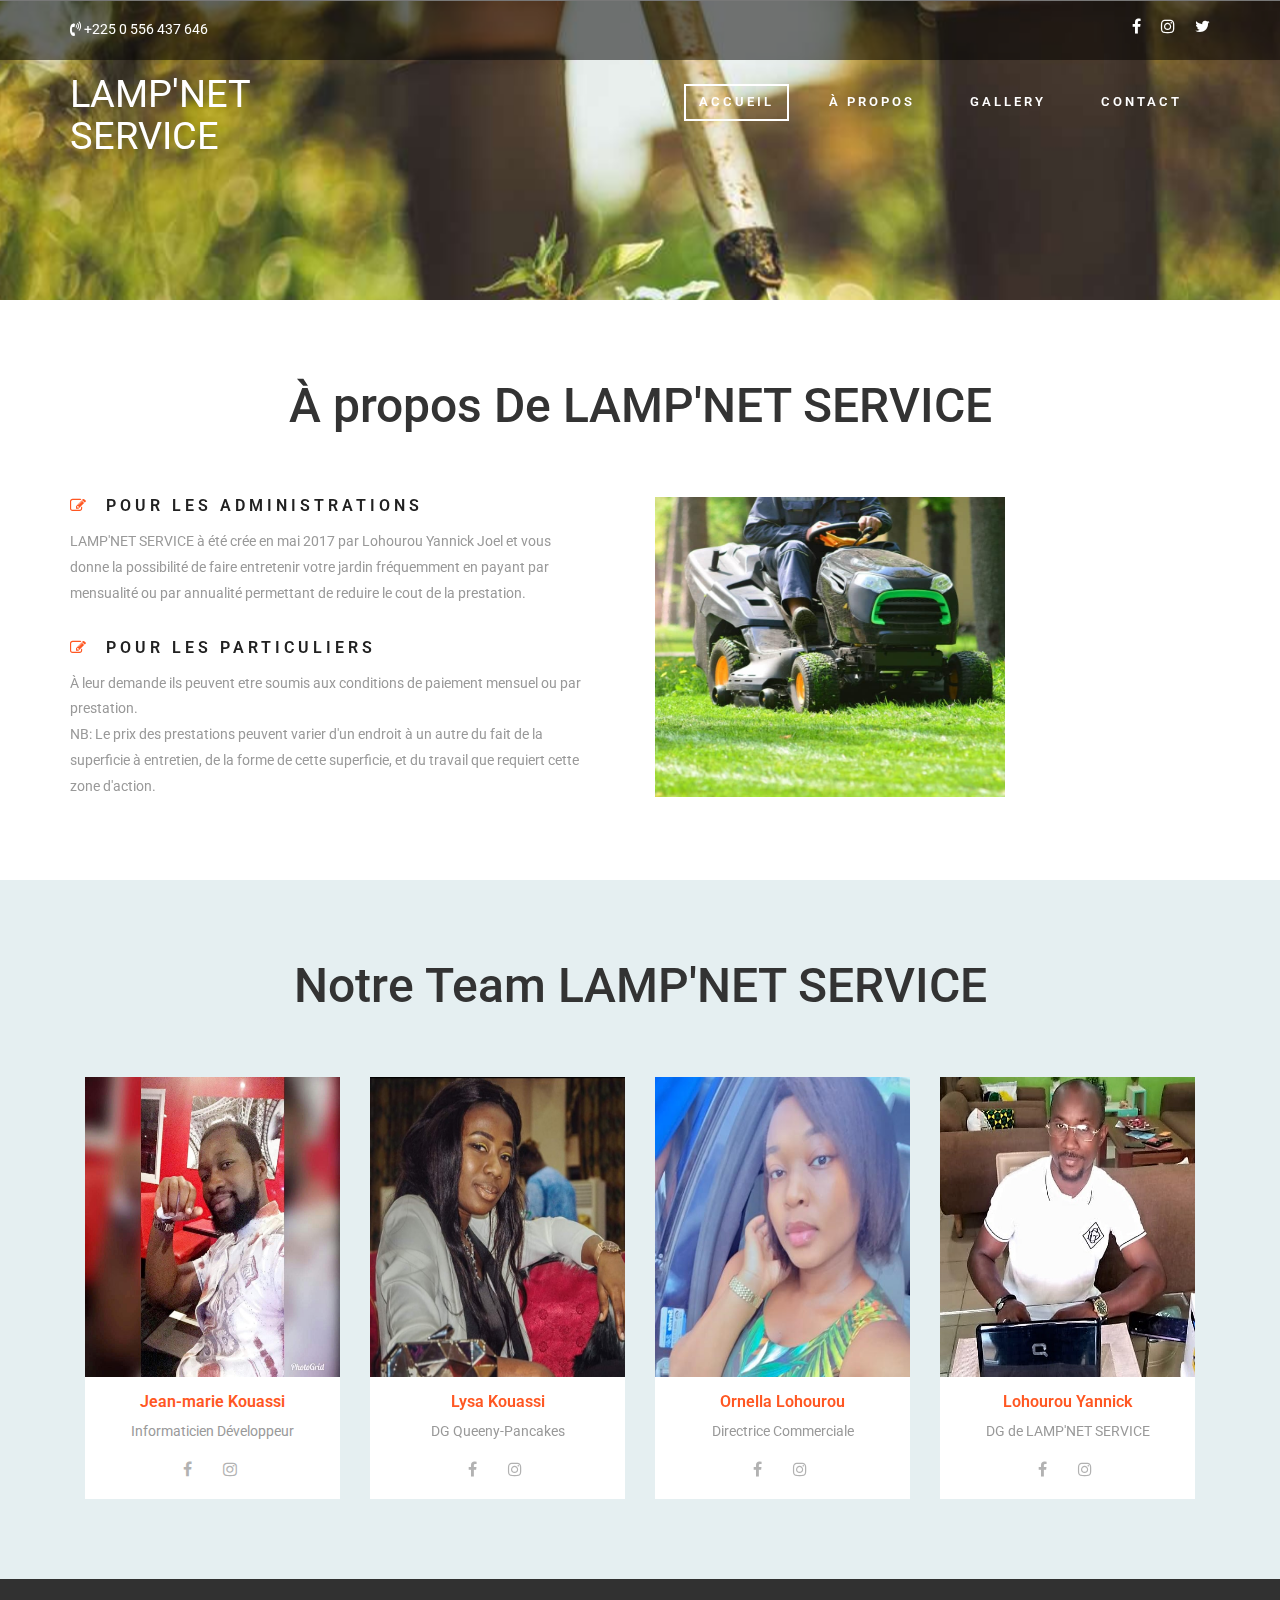
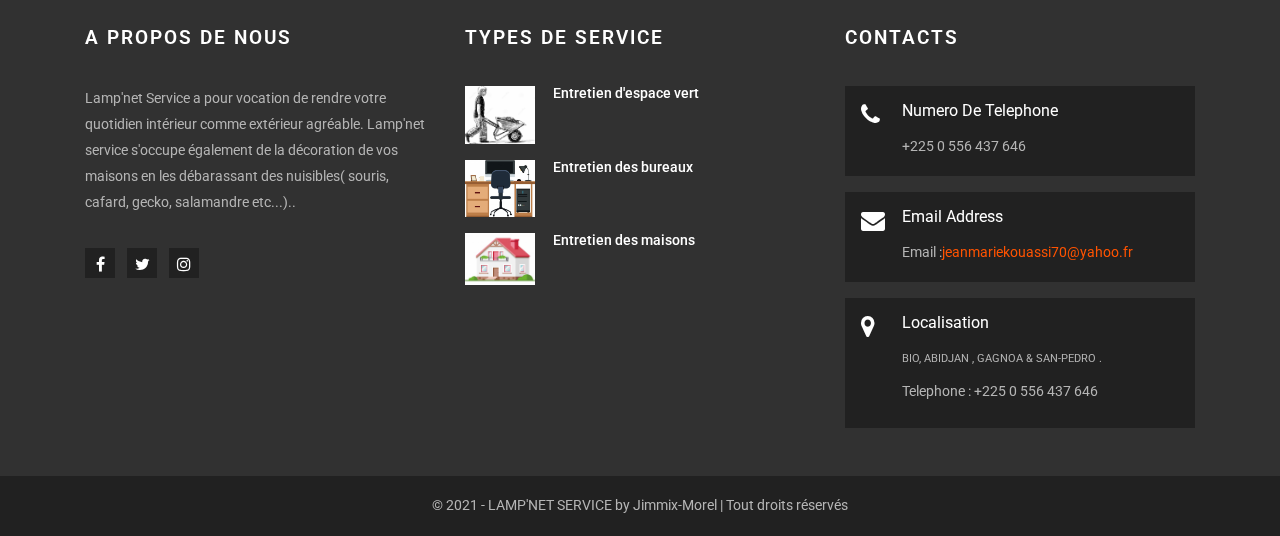
<file: about.html>
<!--A Design by W3layouts
Author: W3layout
Author URL: http://w3layouts.com
License: Creative Commons Attribution 3.0 Unported
License URL: http://creativecommons.org/licenses/by/3.0/
-->
<!DOCTYPE html>
<html lang="fr">
<head>
<title>À propos De Lamp'net Service</title>
<meta name="viewport" content="width=device-width, initial-scale=1">
<meta charset="utf-8">
<meta name="keywords" content="Stock Industry Responsive web template, Bootstrap Web Templates, Flat Web Templates, Android Compatible web template, 
Smartphone Compatible web template, free webdesigns for Nokia, Samsung, LG, SonyEricsson, Motorola web design" />
<script type="application/x-javascript"> addEventListener("load", function() { setTimeout(hideURLbar, 0); }, false); function hideURLbar(){ window.scrollTo(0,1); } </script>
<!-- bootstrap-css -->
<link href="css/bootstrap.css" rel="stylesheet" type="text/css" media="all" />
<!--// bootstrap-css -->
<!-- css -->
<link rel="stylesheet" href="css/style.css" type="text/css" media="all" />
<!--// css -->
<!-- font-awesome icons -->
<link href="css/font-awesome.css" rel="stylesheet"> 
<!-- //font-awesome icons -->
<!-- font -->
<link href="//fonts.googleapis.com/css?family=Roboto:100,100i,300,300i,400,400i,500,500i,700,700i,900,900i" rel="stylesheet">
<!-- //font -->
<script src="js/jquery-2.2.3.min.js"></script>
<script src="js/bootstrap.js"></script>
</head>
<body>
	<!-- w3-banner -->
	<div class="w3-banner-1 jarallax">
		
			<div class="w3layouts-header-top">
				<div class="container">
					<div class="w3-header-top-grids">
						<div class="w3-header-top-left">
							<p><i class="fa fa-volume-control-phone" aria-hidden="true"></i> +225 0 556 437 646</p>
						</div>
						<div class="w3-header-top-right">
							<div class="agileinfo-social-grids">
								<ul>
									<li><a href="#"><i class="fa fa-facebook"></i></a></li>
									<li><a href="#"><i class="fa fa-instagram"></i></a></li>
									<li><a href="#"><i class="fa fa-twitter"></i></a></li>
								</ul>
							</div>
							<div class="clearfix"> </div>
						</div>
						<div class="clearfix"> </div>
					</div>
				</div>
			</div>
			<div class="head">
				<div class="container">
					<div class="navbar-top">
							<!-- Brand and toggle get grouped for better mobile display -->
							<div class="navbar-header">
							  <button type="button" class="navbar-toggle collapsed" data-toggle="collapse" data-target="#bs-example-navbar-collapse-1">
								<span class="sr-only">Toggle navigation</span>
								<span class="icon-bar"></span>
								<span class="icon-bar"></span>
								<span class="icon-bar"></span>
							  </button>
								 <div class="navbar-brand logo ">
									<h1><a href="index.html">LAMP'NET<br>SERVICE</a></h1>
								</div>

							</div>

							<!-- Collect the nav links, forms, and other content for toggling -->
							<div class="collapse navbar-collapse" id="bs-example-navbar-collapse-1">
							 <ul class="nav navbar-nav link-effect-4">
								<li class="active first-list"><a href="index.html">Accueil</a></li>
								<li><a href="about.html">À propos</a></li>
								<li><a href="gallery.html">Gallery</a></li>
								<!--<li><a href="#" class="dropdown-toggle" data-toggle="dropdown" role="button" aria-haspopup="true" aria-expanded="false"><span data-letters="Pages">Pages</span><span class="caret"></span></a>
									<ul class="dropdown-menu"> 
										<li><a href="icons.html">Web Icons</a></li>
										<li><a href="codes.html">Short Codes</a></li>
									</ul>
								</li> -->  
								<li><a href="contact.html">Contact</a></li>
							  </ul>
							</div><!-- /.navbar-collapse -->
						</div>
				</div>
			</div>
		
		
	</div>
	<!-- //w3-banner -->
		<!-- about -->
	<!-- courses -->
	<div class="courses">
		<div class="container"> 
		<h2 class="agileits-title">À propos De LAMP'NET SERVICE</h2>
			<div class="agileits_w3layouts_team_grids w3ls_courses_grids">
				<div class="col-md-6 w3ls_banner_bottom_left w3ls_courses_left">
					<div class="w3ls_courses_left_grids">
						<div class="w3ls_courses_left_grid">
							<h3><i class="fa fa-pencil-square-o" aria-hidden="true"></i>Pour les administrations</h3>
							<p>LAMP'NET SERVICE à été crée en mai 2017 par Lohourou Yannick Joel et vous donne la possibilité de faire entretenir votre jardin fréquemment en payant par mensualité ou par annualité permettant de reduire le cout de la prestation.</p>
						</div>
						<div class="w3ls_courses_left_grid">
							<h3><i class="fa fa-pencil-square-o" aria-hidden="true"></i>Pour les particuliers</h3>
							<p>À leur demande ils peuvent etre soumis aux conditions de paiement mensuel ou par prestation.<br>NB: Le prix des prestations peuvent varier d'un endroit à un autre du fait de la superficie à entretien, de la forme de cette superficie, et du travail que requiert cette zone d'action.</p>
						</div>
						
					</div>
				</div>
				<div class="col-md-6 agileits_courses_right">
					<img src="images/about1.jpg" alt=" " class="img-responsive">
				</div>
				<div class="clearfix"> </div>
			</div>
		</div>
	</div>
	<!-- //courses -->
	<!-- features -->
	<!--<div class="features jarallax">
		<div class="container">
			<div class="agileits-heading features-heading">
				<h3 class="agileits-title">Les meilleurs services</h3>
			</div>
			<div class="w3_agileits_features_grids">
				<div class="col-md-4 w3_agileits_features_grid">
					<div class="agileits_w3layouts_features_grid">
						<div class="col-xs-4 agileits_w3layouts_features_gridl">
							<div class="agile_feature_grid">
								<i class="fa fa-bullhorn" aria-hidden="true"></i>
							</div>
						</div>
						<div class="col-xs-8 agileits_w3layouts_features_gridr">
							<h4>bibendum ex Nam</h4>
							<p>Sit amet tellus finibus quis dolor sed dignissim.</p>
						</div>
						<div class="clearfix"> </div>
					</div>
				</div>
				<div class="col-md-4 w3_agileits_features_grid">
					<div class="agileits_w3layouts_features_grid">
						<div class="col-xs-4 agileits_w3layouts_features_gridl">
							<div class="agile_feature_grid">
								<i class="fa fa-cog" aria-hidden="true"></i>
							</div>
						</div>
						<div class="col-xs-8 agileits_w3layouts_features_gridr">
							<h4>ac hendrerit ante</h4>
							<p>Sit amet tellus finibus quis dolor sed dignissim.</p>
						</div>
						<div class="clearfix"> </div>
					</div>
				</div>
				<div class="col-md-4 w3_agileits_features_grid">
					<div class="agileits_w3layouts_features_grid">
						<div class="col-xs-4 agileits_w3layouts_features_gridl">
							<div class="agile_feature_grid">
								<i class="fa fa-globe" aria-hidden="true"></i>
							</div>
						</div>
						<div class="col-xs-8 agileits_w3layouts_features_gridr">
							<h4>congue est sapien</h4>
							<p>Sit amet tellus finibus quis dolor sed dignissim.</p>
						</div>
						<div class="clearfix"> </div>
					</div>
				</div>
				<div class="col-md-4 w3_agileits_features_grid">
					<div class="agileits_w3layouts_features_grid">
						<div class="col-xs-4 agileits_w3layouts_features_gridl">
							<div class="agile_feature_grid">
								<i class="fa fa-circle-o-notch" aria-hidden="true"></i>
							</div>
						</div>
						<div class="col-xs-8 agileits_w3layouts_features_gridr">
							<h4>quis auctor dolor</h4>
							<p>Sit amet tellus finibus quis dolor sed dignissim.</p>
						</div>
						<div class="clearfix"> </div>
					</div>
				</div>
				<div class="col-md-4 w3_agileits_features_grid">
					<div class="agileits_w3layouts_features_grid">
						<div class="col-xs-4 agileits_w3layouts_features_gridl">
							<div class="agile_feature_grid">
								<i class="fa fa-share-alt" aria-hidden="true"></i>
							</div>
						</div>
						<div class="col-xs-8 agileits_w3layouts_features_gridr">
							<h4>lacus eget ultri</h4>
							<p>Sit amet tellus finibus quis dolor sed dignissim.</p>
						</div>
						<div class="clearfix"> </div>
					</div>
				</div>
				<div class="col-md-4 w3_agileits_features_grid">
					<div class="agileits_w3layouts_features_grid">
						<div class="col-xs-4 agileits_w3layouts_features_gridl">
							<div class="agile_feature_grid">
								<i class="fa fa-laptop" aria-hidden="true"></i>
							</div>
						</div>
						<div class="col-xs-8 agileits_w3layouts_features_gridr">
							<h4>magna quis rhon</h4>
							<p>Sit amet tellus finibus quis dolor sed dignissim.</p>
						</div>
						<div class="clearfix"> </div>
					</div>
				</div>
				<div class="clearfix"> </div>
			</div>
		</div>
	</div>-->
	<!-- //features -->
	<!-- team -->
	<div class="team">
		<div class="container">
			<h3 class="agileits-title">Notre Team LAMP'NET SERVICE</h3>
			<div class="agileinfo-team-grids">
				<div class="col-md-3 wthree-team-grid">
					<img src="images/jm.jpg" alt="">
					<div class="wthree-team-grid-info">
						<h4>Jean-marie Kouassi</h4>
						<p>Informaticien Développeur</p>
						<div class="team-social-grids">
							<ul>
								<li><a href="#"><i class="fa fa-facebook"></i></a></li>
								<li><a href="#"><i class="fa fa-instagram"></i></a></li>
								<!--<li><a href="#"><i class="fa fa-rss"></i></a></li>-->
							</ul>
						</div>
					</div>
				</div>
				<div class="col-md-3 wthree-team-grid">
					<img src="images/lysa.jpg" alt="">
					<div class="wthree-team-grid-info">
						<h4>Lysa Kouassi</h4>
						<p>DG Queeny-Pancakes</p>
						<div class="team-social-grids">
							<ul>
								<li><a href="#"><i class="fa fa-facebook"></i></a></li>
								<li><a href="#"><i class="fa fa-instagram"></i></a></li>
								<!--<li><a href="#"><i class="fa fa-rss"></i></a></li>-->
							</ul>
						</div>
					</div>
				</div>
				<div class="col-md-3 wthree-team-grid">
					<img src="images/ornella.jpg" alt="">
					<div class="wthree-team-grid-info">
						<h4>Ornella Lohourou</h4>
						<p>Directrice Commerciale</p>
						<div class="team-social-grids">
							<ul>
								<li><a href="#"><i class="fa fa-facebook"></i></a></li>
								<li><a href="#"><i class="fa fa-instagram"></i></a></li>
								<!--<li><a href="#"><i class="fa fa-rss"></i></a></li>-->
							</ul>
						</div>
					</div>
				</div>
				<div class="col-md-3 wthree-team-grid">
					<img src="images/riphat.jpg" alt="">
					<div class="wthree-team-grid-info">
						<h4>Lohourou Yannick</h4>
						<p>DG de LAMP'NET SERVICE</p>
						<div class="team-social-grids">
							<ul>
								<li><a href="#"><i class="fa fa-facebook"></i></a></li>
								<li><a href="#"><i class="fa fa-instagram"></i></a></li>
								<!--<li><a href="#"><i class="fa fa-rss"></i></a></li>-->
							</ul>
						</div>
					</div>
				</div>
				<div class="clearfix"> </div>
			</div>
		</div>
	</div>
	<!-- //team -->
	<!-- //about -->

	<!-- footer -->
		<div class="agileits-w3layouts-footer">
			<div class="container">
				<div class="col-md-4 w3-agile-grid">
					<h5>A Propos De Nous</h5>
					<p>Lamp'net Service a pour vocation de rendre votre quotidien intérieur comme extérieur agréable. Lamp'net service s'occupe également de la décoration de vos maisons en les débarassant des nuisibles( souris, cafard, gecko, salamandre etc...)..</p>
					<div class="footer-agileinfo-social">
						<ul>
							<li><a href="#"><i class="fa fa-facebook"></i></a></li>
							<li><a href="#"><i class="fa fa-twitter"></i></a></li>
							<li><a href="#"><i class="fa fa-instagram"></i></a></li>
							<!--<li><a href="#"><i class="fa fa-vk"></i></a></li>-->
						</ul>
					</div>
				</div>
				<div class="col-md-4 w3-agile-grid">
					<h5>Types de service</h5>
					<div class="w3ls-post-grids">
						<div class="w3ls-post-grid">
							<div class="w3ls-post-img">
								<a href="#"><img src="images/g10.jpg" alt="" /></a>
							</div>
							<div class="w3ls-post-info">
								<h6><a href="#" data-toggle="modal" data-target="#myModal1">Entretien d'espace vert</a></h6>
								<!--<p>Sept 24,2017</p>-->
							</div>
							<div class="clearfix"> </div>
						</div>
						<div class="w3ls-post-grid">
							<div class="w3ls-post-img">
								<a href="#"><img src="images/g11.jpg" alt="" /></a>
							</div>
							<div class="w3ls-post-info">
								<h6><a href="#" data-toggle="modal" data-target="#myModal1">Entretien des bureaux</a></h6>
								<!--<p>Oct 25,2017</p>-->
							</div>
							<div class="clearfix"> </div>
						</div>
						<div class="w3ls-post-grid">
							<div class="w3ls-post-img">
								<a href="#"><img src="images/g12.jpg" alt="" /></a>
							</div>
							<div class="w3ls-post-info">
								<h6><a href="#" data-toggle="modal" data-target="#myModal1">Entretien des maisons</a></h6>
								<!--<p>Nov 06,2017</p>-->
							</div>
							<div class="clearfix"> </div>
						</div>
					</div>
				</div>
				<div class="col-md-4 w3-agile-grid">
					<h5>Contacts</h5>
					<div class="w3-address">
						<div class="w3-address-grid">
							<div class="w3-address-left">
								<i class="fa fa-phone" aria-hidden="true"></i>
							</div>
							<div class="w3-address-right">
								<h6>Numero De Telephone</h6>
								<p> +225 0 556 437 646</p>
							</div>
							<div class="clearfix"> </div>
						</div>
						<div class="w3-address-grid">
							<div class="w3-address-left">
								<i class="fa fa-envelope" aria-hidden="true"></i>
							</div>
							<div class="w3-address-right">
								<h6>Email Address</h6>
								<p>Email :<a href="mailto:jeanmariekouassi70@yahoo.fr">jeanmariekouassi70@yahoo.fr</a></p>
							</div>
							<div class="clearfix"> </div>
						</div>
						<div class="w3-address-grid">
							<div class="w3-address-left">
								<i class="fa fa-map-marker" aria-hidden="true"></i>
							</div>
							<div class="w3-address-right">
								<h6>Localisation</h6>
								<p><span class="lieu"> BIO, ABIDJAN , GAGNOA & SAN-PEDRO .</span> 
								<span>Telephone :  +225 0 556 437 646</span>
								</p>
							</div>
							<div class="clearfix"> </div>
						</div>
					</div>
				</div>
				<div class="clearfix"> </div>
			</div>
		</div>
		<div class="copyright">
			<div class="container">
				<p>&copy; 2021 - LAMP'NET SERVICE by Jimmix-Morel | Tout droits réservés</p>
			</div>
		</div>
	<!-- //footer -->

	<script src="js/jarallax.js"></script>
	<script src="js/SmoothScroll.min.js"></script>
	<script type="text/javascript">
		/* init Jarallax */
		$('.jarallax').jarallax({
			speed: 0.5,
			imgWidth: 1366,
			imgHeight: 768
		})
	</script>
</body>	
</html>
</file>
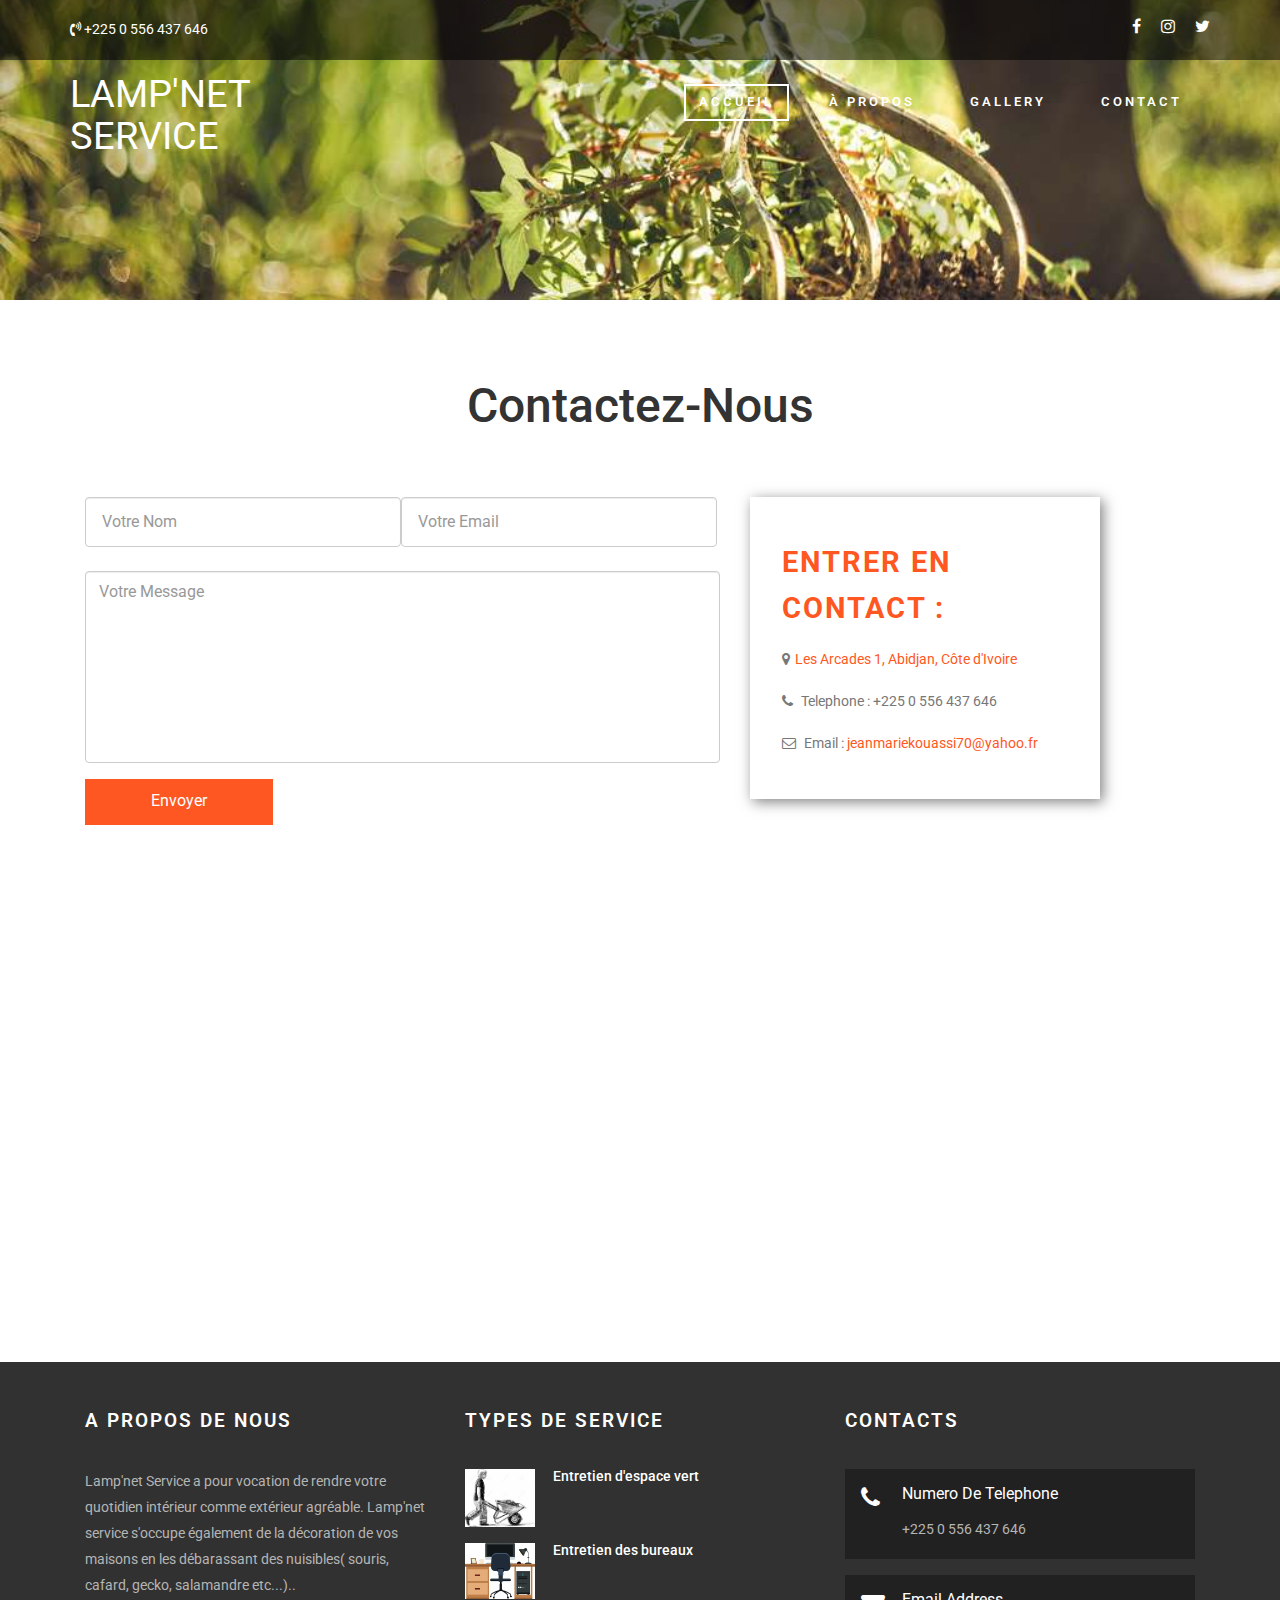
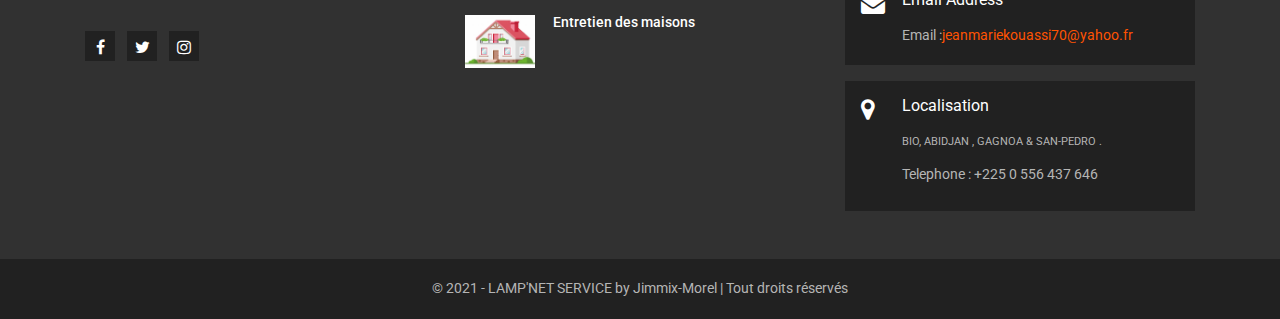
<file: contact.html>
<!--A Design by W3layouts
Author: W3layout
Author URL: http://w3layouts.com
License: Creative Commons Attribution 3.0 Unported
License URL: http://creativecommons.org/licenses/by/3.0/
-->
<!DOCTYPE html>
<html lang="fr">
<head>
<title>Accueil De Lamp'net Service</title>
<meta name="viewport" content="width=device-width, initial-scale=1">
<meta charset="utf-8">
<meta name="keywords" content="Stock Industry Responsive web template, Bootstrap Web Templates, Flat Web Templates, Android Compatible web template, 
Smartphone Compatible web template, free webdesigns for Nokia, Samsung, LG, SonyEricsson, Motorola web design" />
<script type="application/x-javascript"> addEventListener("load", function() { setTimeout(hideURLbar, 0); }, false); function hideURLbar(){ window.scrollTo(0,1); } </script>
<!-- bootstrap-css -->
<link href="css/bootstrap.css" rel="stylesheet" type="text/css" media="all" />
<!--// bootstrap-css -->
<!-- css -->
<link rel="stylesheet" href="css/style.css" type="text/css" media="all" />
<!--// css -->
<!-- font-awesome icons -->
<link href="css/font-awesome.css" rel="stylesheet"> 
<!-- //font-awesome icons -->
<!-- font -->
<link href="//fonts.googleapis.com/css?family=Roboto:100,100i,300,300i,400,400i,500,500i,700,700i,900,900i" rel="stylesheet">
<!-- //font -->
<script src="js/jquery-2.2.3.min.js"></script>
<script src="js/bootstrap.js"></script>
<script src="https://ajax.googleapis.com/ajax/libs/jquery/3.6.0/jquery.min.js"></script>
<script src="js/script.js"></script>

</head>
<body>
	<!-- w3-banner -->
	<div class="w3-banner-1 jarallax">
		
			<div class="w3layouts-header-top">
				<div class="container">
					<div class="w3-header-top-grids">
						<div class="w3-header-top-left">
							<p><i class="fa fa-volume-control-phone" aria-hidden="true"></i> +225 0 556 437 646</p>
						</div>
						<div class="w3-header-top-right">
							<div class="agileinfo-social-grids">
								<ul>
									<li><a href="#"><i class="fa fa-facebook"></i></a></li>
									<li><a href="#"><i class="fa fa-instagram"></i></a></li>
									<li><a href="#"><i class="fa fa-twitter"></i></a></li>
								</ul>
							</div>
							<div class="clearfix"> </div>
						</div>
						<div class="clearfix"> </div>
					</div>
				</div>
			</div>
			<div class="head">
				<div class="container">
					<div class="navbar-top">
							<!-- Brand and toggle get grouped for better mobile display -->
							<div class="navbar-header">
							  <button type="button" class="navbar-toggle collapsed" data-toggle="collapse" data-target="#bs-example-navbar-collapse-1">
								<span class="sr-only">Toggle navigation</span>
								<span class="icon-bar"></span>
								<span class="icon-bar"></span>
								<span class="icon-bar"></span>
							  </button>
								 <div class="navbar-brand logo ">
									<h1><a href="index.html">LAMP'NET<br>SERVICE</a></h1>
								</div>

							</div>

							<!-- Collect the nav links, forms, and other content for toggling -->
							<div class="collapse navbar-collapse" id="bs-example-navbar-collapse-1">
							 <ul class="nav navbar-nav link-effect-4">
								<li class="active first-list"><a href="index.html">Accueil</a></li>
								<li><a href="about.html">À propos</a></li>
								<li><a href="gallery.html">Gallery</a></li>
								<!--<li><a href="#" class="dropdown-toggle" data-toggle="dropdown" role="button" aria-haspopup="true" aria-expanded="false"><span data-letters="Pages">Pages</span><span class="caret"></span></a>
									<ul class="dropdown-menu"> 
										<li><a href="icons.html">Web Icons</a></li>
										<li><a href="codes.html">Short Codes</a></li>
									</ul>
								</li> -->  
								<li><a href="contact.html">Contact</a></li>
							  </ul>
							</div><!-- /.navbar-collapse -->
						</div>
				</div>
			</div>
		
		
	</div>
	<!-- //w3-banner -->
	<!-- contact -->
	<div class="contact agileits">
		<div class="container"> 
			<h2 class="agileits-title">Contactez-Nous</h2>
			<div class="contact-agileinfo">
				<div class="col-md-7 contact-form wthree">
					<!--<form action="#" method="post">
						<input type="text" name="Name" placeholder="Nom" required="">
						<input class="email" type="email" name="Email" placeholder="Email" required="">
						<textarea placeholder="Message" name="Message" required=""></textarea>
						<input type="submit" value="ENVOYER">
					</form>-->
					<form id="contact-form" method="post" action="php/contact.php" role="form">
                    
                        <input id="name" type="text" name="name" class="form-control" placeholder="Votre Nom">
                    
                    
                        <input id="email" type="text" name="email" class="form-control" placeholder="Votre Email">
                    
                        <textarea id="message" name="message" class="form-control" placeholder="Votre Message"></textarea>
                        <input type="submit" class="button1" value="Envoyer">    
            	</form>
				</div>
				<div class="col-md-4 contact-right wthree">
					<div class="contact-text w3-agileits">
						<h4>ENTRER EN CONTACT :</h4>
						<p><i class="fa fa-map-marker"></i><a href='https://goo.gl/maps/hpEehWuccBsXmvjQ8'>Les Arcades 1, Abidjan, Côte d'Ivoire</a></p>
						<!--<a href='https://goo.gl/maps/sUB7oPnKLqipTJRF9'>Cocody,2 plateaux Aghien</a>-->
						<p><i class="fa fa-phone"></i> Telephone :  +225 0 556 437 646</p>
						<!--<p><i class="fa fa-fax"></i> FAX : +1 888 888 4444</p>-->
						<p><i class="fa fa-envelope-o"></i> Email : <a href="mailto:jeanmariekouassi70@yahoo.fr">jeanmariekouassi70@yahoo.fr</a></p> 
					</div> 
				</div> 
				<div class="clearfix"> </div>	
			</div>
		</div>
	</div>
	<!-- //contact -->  
	<!-- map -->
	<div class="map w3layouts">  
		<iframe src="https://www.google.com/maps/embed?pb=!1m18!1m12!1m3!1d3972.0493925295323!2d-3.9801463847495104!3d5.409448536609217!2m3!1f0!2f0!3f0!3m2!1i1024!2i768!4f13.1!3m3!1m2!1s0xfc193657f0df6b3%3A0xf553c593acfe0e20!2sLes%20Arcades%201!5e0!3m2!1sfr!2sfr!4v1623970356655!5m2!1sfr!2sfr" width="600" height="450" style="border:0;" allowfullscreen="" loading="lazy"></iframe>
	</div>
	<!-- //map -->  

	<!-- footer -->
		<div class="agileits-w3layouts-footer">
			<div class="container">
				<div class="col-md-4 w3-agile-grid">
					<h5>A Propos De Nous</h5>
					<p>Lamp'net Service a pour vocation de rendre votre quotidien intérieur comme extérieur agréable. Lamp'net service s'occupe également de la décoration de vos maisons en les débarassant des nuisibles( souris, cafard, gecko, salamandre etc...)..</p>
					<div class="footer-agileinfo-social">
						<ul>
							<li><a href="#"><i class="fa fa-facebook"></i></a></li>
							<li><a href="#"><i class="fa fa-twitter"></i></a></li>
							<li><a href="#"><i class="fa fa-instagram"></i></a></li>
							<!--<li><a href="#"><i class="fa fa-vk"></i></a></li>-->
						</ul>
					</div>
				</div>
				<div class="col-md-4 w3-agile-grid">
					<h5>Types de service</h5>
					<div class="w3ls-post-grids">
						<div class="w3ls-post-grid">
							<div class="w3ls-post-img">
								<a href="#"><img src="images/g10.jpg" alt="" /></a>
							</div>
							<div class="w3ls-post-info">
								<h6><a href="#" data-toggle="modal" data-target="#myModal1">Entretien d'espace vert</a></h6>
								<!--<p>Sept 24,2017</p>-->
							</div>
							<div class="clearfix"> </div>
						</div>
						<div class="w3ls-post-grid">
							<div class="w3ls-post-img">
								<a href="#"><img src="images/g11.jpg" alt="" /></a>
							</div>
							<div class="w3ls-post-info">
								<h6><a href="#" data-toggle="modal" data-target="#myModal1">Entretien des bureaux</a></h6>
								<!--<p>Oct 25,2017</p>-->
							</div>
							<div class="clearfix"> </div>
						</div>
						<div class="w3ls-post-grid">
							<div class="w3ls-post-img">
								<a href="#"><img src="images/g12.jpg" alt="" /></a>
							</div>
							<div class="w3ls-post-info">
								<h6><a href="#" data-toggle="modal" data-target="#myModal1">Entretien des maisons</a></h6>
								<!--<p>Nov 06,2017</p>-->
							</div>
							<div class="clearfix"> </div>
						</div>
					</div>
				</div>
				<div class="col-md-4 w3-agile-grid">
					<h5>Contacts</h5>
					<div class="w3-address">
						<div class="w3-address-grid">
							<div class="w3-address-left">
								<i class="fa fa-phone" aria-hidden="true"></i>
							</div>
							<div class="w3-address-right">
								<h6>Numero De Telephone</h6>
								<p> +225 0 556 437 646</p>
							</div>
							<div class="clearfix"> </div>
						</div>
						<div class="w3-address-grid">
							<div class="w3-address-left">
								<i class="fa fa-envelope" aria-hidden="true"></i>
							</div>
							<div class="w3-address-right">
								<h6>Email Address</h6>
								<p>Email :<a href="mailto:jeanmariekouassi70@yahoo.fr">jeanmariekouassi70@yahoo.fr</a></p>
							</div>
							<div class="clearfix"> </div>
						</div>
						<div class="w3-address-grid">
							<div class="w3-address-left">
								<i class="fa fa-map-marker" aria-hidden="true"></i>
							</div>
							<div class="w3-address-right">
								<h6>Localisation</h6>
								<p><span class="lieu"> BIO, ABIDJAN , GAGNOA & SAN-PEDRO .</span> 
								<span>Telephone :  +225 0 556 437 646</span>
								</p>
							</div>
							<div class="clearfix"> </div>
						</div>
					</div>
				</div>
				<div class="clearfix"> </div>
			</div>
		</div>
		<div class="copyright">
			<div class="container">
				<p>&copy; 2021 - LAMP'NET SERVICE by Jimmix-Morel | Tout droits réservés</p>
			</div>
		</div>
	<!-- //footer -->
</body>	
</html>
</file>
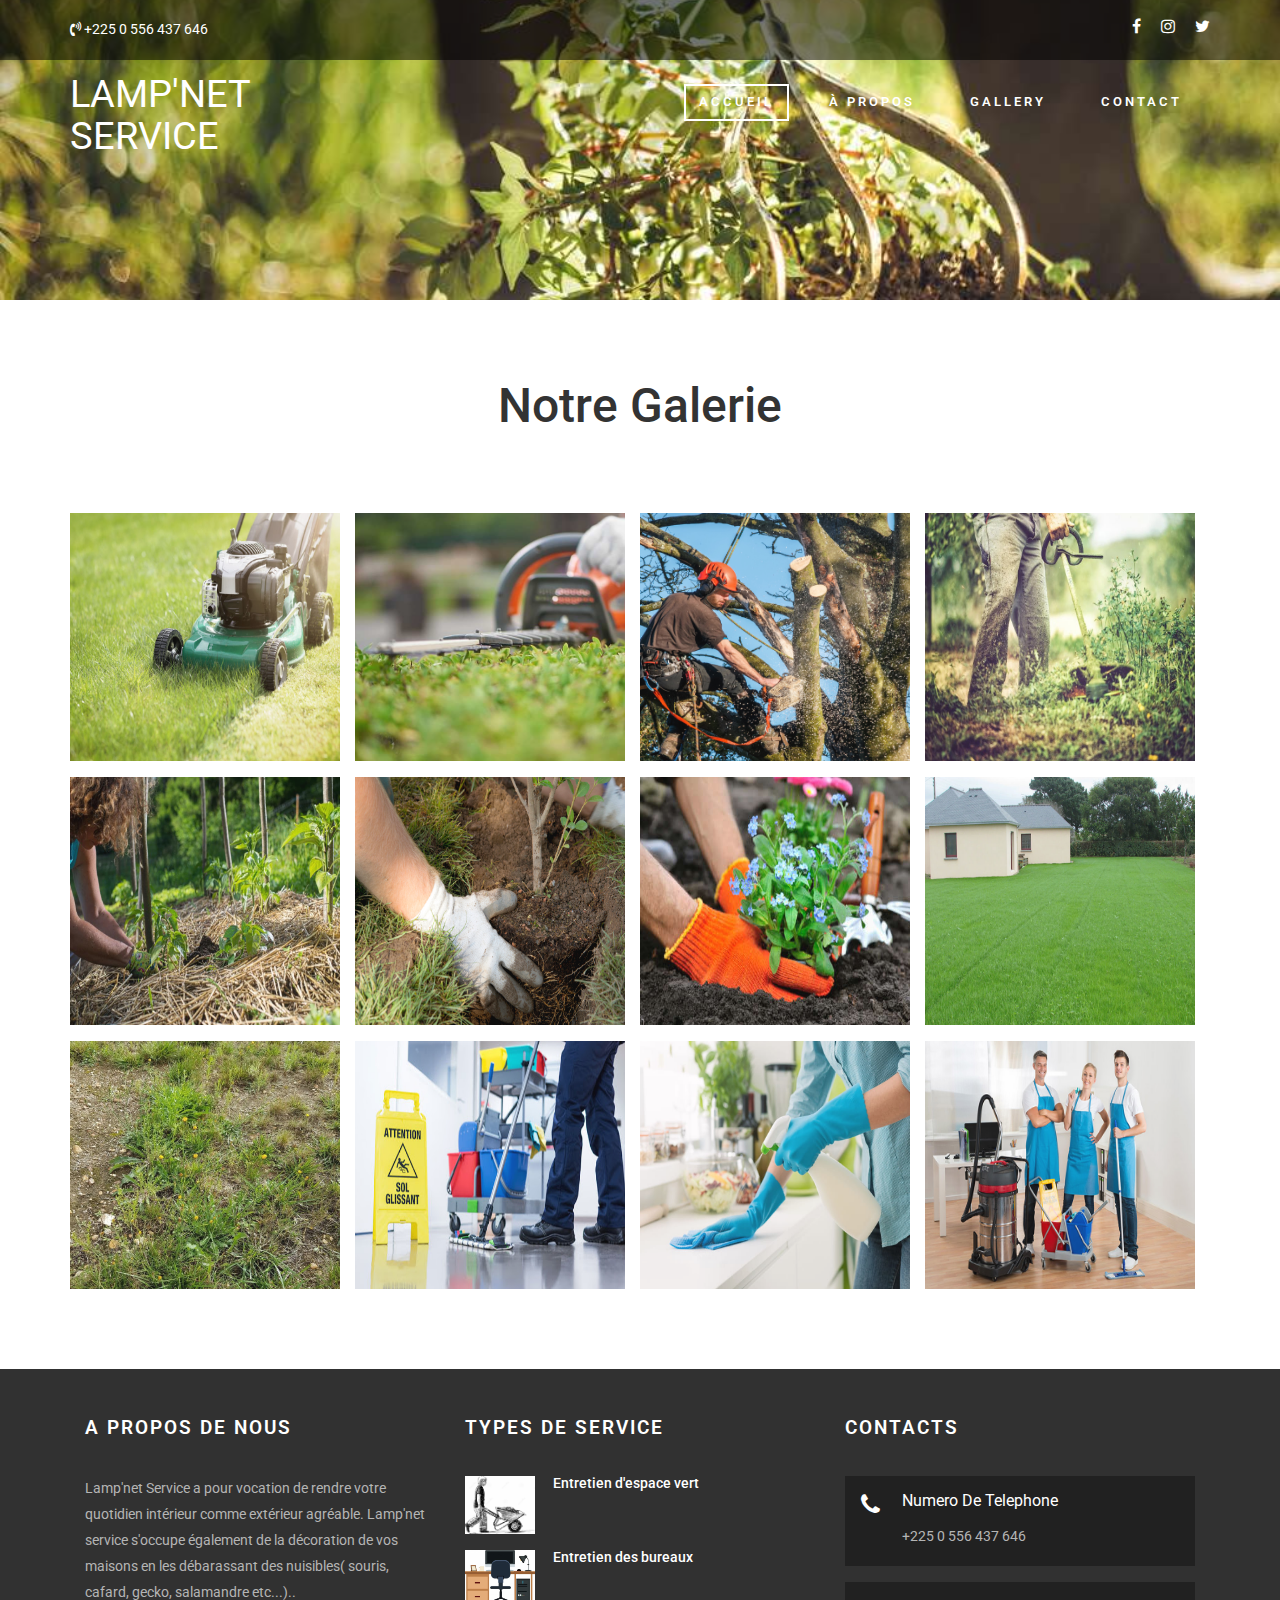
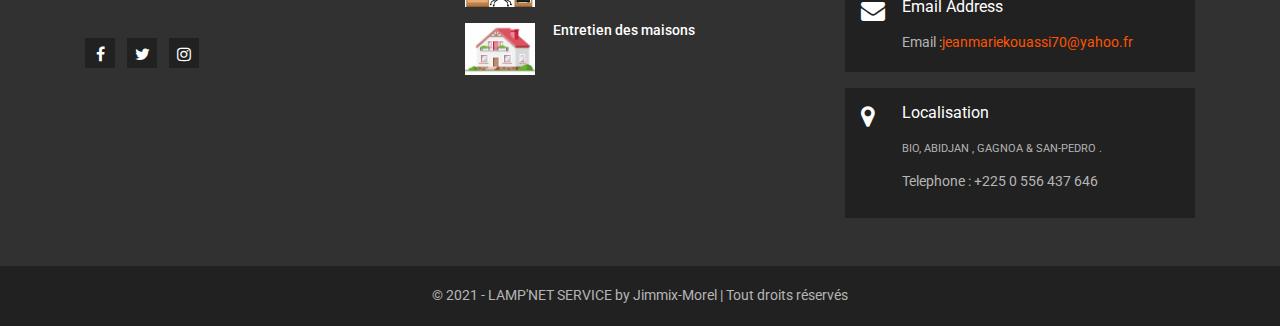
<file: gallery.html>
<!--A Design by W3layouts
Author: W3layout
Author URL: http://w3layouts.com
License: Creative Commons Attribution 3.0 Unported
License URL: http://creativecommons.org/licenses/by/3.0/
-->
<!DOCTYPE html>
<html lang="en">
<head>
<title>Gallery De Lamp'net Service</title>
<meta name="viewport" content="width=device-width, initial-scale=1">
<meta charset="utf-8">
<meta name="keywords" content="Stock Industry Responsive web template, Bootstrap Web Templates, Flat Web Templates, Android Compatible web template, 
Smartphone Compatible web template, free webdesigns for Nokia, Samsung, LG, SonyEricsson, Motorola web design" />
<script type="application/x-javascript"> addEventListener("load", function() { setTimeout(hideURLbar, 0); }, false); function hideURLbar(){ window.scrollTo(0,1); } </script>
<!-- bootstrap-css -->
<link href="css/bootstrap.css" rel="stylesheet" type="text/css" media="all" />
<!--// bootstrap-css -->
<!-- css -->
<link rel="stylesheet" href="css/style.css" type="text/css" media="all" />
<!--// css -->
<!-- font-awesome icons -->
<link href="css/font-awesome.css" rel="stylesheet"> 
<!-- //font-awesome icons -->
<!-- gallery -->
<link rel="stylesheet" href="css/lightbox.css">
<!-- //gallery -->
<!-- font -->
<link href="//fonts.googleapis.com/css?family=Roboto:100,100i,300,300i,400,400i,500,500i,700,700i,900,900i" rel="stylesheet">
<!-- //font -->
<script src="js/jquery-2.2.3.min.js"></script>
<script src="js/bootstrap.js"></script>
</head>
<body>
	<!-- w3-banner -->
	<div class="w3-banner-1 jarallax">
		
			<div class="w3layouts-header-top">
				<div class="container">
					<div class="w3-header-top-grids">
						<div class="w3-header-top-left">
							<p><i class="fa fa-volume-control-phone" aria-hidden="true"></i> +225 0 556 437 646</p>
						</div>
						<div class="w3-header-top-right">
							<div class="agileinfo-social-grids">
								<ul>
									<li><a href="#"><i class="fa fa-facebook"></i></a></li>
									<li><a href="#"><i class="fa fa-instagram"></i></a></li>
									<li><a href="#"><i class="fa fa-twitter"></i></a></li>
								</ul>
							</div>
							<div class="clearfix"> </div>
						</div>
						<div class="clearfix"> </div>
					</div>
				</div>
			</div>
			<div class="head">
				<div class="container">
					<div class="navbar-top">
							<!-- Brand and toggle get grouped for better mobile display -->
							<div class="navbar-header">
							  <button type="button" class="navbar-toggle collapsed" data-toggle="collapse" data-target="#bs-example-navbar-collapse-1">
								<span class="sr-only">Toggle navigation</span>
								<span class="icon-bar"></span>
								<span class="icon-bar"></span>
								<span class="icon-bar"></span>
							  </button>
								 <div class="navbar-brand logo ">
									<h1><a href="index.html">LAMP'NET<br>SERVICE</a></h1>
								</div>

							</div>

							<!-- Collect the nav links, forms, and other content for toggling -->
							<div class="collapse navbar-collapse" id="bs-example-navbar-collapse-1">
							 <ul class="nav navbar-nav link-effect-4">
								<li class="active first-list"><a href="index.html">Accueil</a></li>
								<li><a href="about.html">À propos</a></li>
								<li><a href="gallery.html">Gallery</a></li>
								<!--<li><a href="#" class="dropdown-toggle" data-toggle="dropdown" role="button" aria-haspopup="true" aria-expanded="false"><span data-letters="Pages">Pages</span><span class="caret"></span></a>
									<ul class="dropdown-menu"> 
										<li><a href="icons.html">Web Icons</a></li>
										<li><a href="codes.html">Short Codes</a></li>
									</ul>
								</li> -->  
								<li><a href="contact.html">Contact</a></li>
							  </ul>
							</div><!-- /.navbar-collapse -->
						</div>
				</div>
			</div>
		
		
	</div>
	<!-- //w3-banner -->
		<!-- gallery -->
	<div class="gallery">
		<div class="container">
			<h2 class="agileits-title">Notre Galerie</h2>
			<div class="w3-agileits-gallery-grids">
				<div class="col-md-3 gallery-grid">
					<div class="grid">
						<figure class="effect-apollo">
							<a class="example-image-link" href="images/c1.jpg" data-lightbox="example-set" data-title="La tonte du gazon est une tache chronophage, une activité qui demande un grand effort et une certaine technique. Nous mettons à votre disposition des paysagistes qualifiés pour raser votre pelouse.">
								<img src="images/c1.jpg" alt="" />
								<figcaption>
								</figcaption>	
							</a>
						</figure>
					</div>
				</div>
				<div class="col-md-3 gallery-grid">
					<div class="grid">
						<figure class="effect-apollo">
							<a class="example-image-link" href="images/c2.jpg" data-lightbox="example-set" data-title="C'est assurer aux arbres ou aux arbustes une forme harmonieuse ; favoriser une floraison satisfaisante pour les arbustes à fleur ; éviter le développement anarchique des branches ; éviter, notamment pour les arbres, qu'ils deviennent trop volumineux.">
								<img src="images/c2.jpg" alt="" />
								<figcaption>
								</figcaption>	
							</a>
						</figure>
					</div>
				</div>
				<div class="col-md-3 gallery-grid">
					<div class="grid">
						<figure class="effect-apollo">
							<a class="example-image-link" href="images/c3.jpg" data-lightbox="example-set" data-title="Opération qui consiste à couper certaines branches d'un arbre ; ces branches coupées. Chute naturelle des branches inférieures d'un arbre. Suppression de ce qui est superflu : Élagage des redondances dans un ouvrage.">
								<img src="images/c3.jpg" alt="" />
								<figcaption>
								</figcaption>		
							</a>
						</figure>
					</div>
				</div>
				<div class="col-md-3 gallery-grid">
					<div class="grid">
						<figure class="effect-apollo">
							<a class="example-image-link" href="images/c4.jpg" data-lightbox="example-set" data-title="Action de nettoyer un terrain en enlevant toutes les broussailles qui ont poussé dessus.">
								<img src="images/c4.jpg" alt="" />
								<figcaption>
								</figcaption>	
							</a>
						</figure>
					</div>
				</div>
				<div class="col-md-3 gallery-grid">
					<div class="grid">
						<figure class="effect-apollo">
							<a class="example-image-link" href="images/c5.jpg" data-lightbox="example-set" data-title="Recouvrement d'un sol à l'aide de paille, mais aussi de fumier, d'écorce de pin ou de sciure de bois afin, le plus généralement, de créer une protection efficace pour ne pas abîmer la partie inférieure des plantes cultivées.">
								<img src="images/c5.jpg" alt="" />
								<figcaption>
								</figcaption>	
							</a>
						</figure>
					</div>
				</div>
				<div class="col-md-3 gallery-grid">
					<div class="grid">
						<figure class="effect-apollo">
							<a class="example-image-link" href="images/c6.jpg" data-lightbox="example-set" data-title="Nous fesons aussi la plantation des arbres.">
								<img src="images/c6.jpg" alt="" />
								<figcaption>
								</figcaption>		
							</a>
						</figure>
					</div>
				</div>
				<div class="col-md-3 gallery-grid">
					<div class="grid">
						<figure class="effect-apollo">
							<a class="example-image-link" href="images/c7.jpg" data-lightbox="example-set" data-title="Nous fesons aussi la plantation des fleurs.">
								<img src="images/c7.jpg" alt="" />
								<figcaption>
								</figcaption>	
							</a>
						</figure>
					</div>
				</div>
				<div class="col-md-3 gallery-grid">
					<div class="grid">
						<figure class="effect-apollo">
							<a class="example-image-link" href="images/c8.jpg" data-lightbox="example-set" data-title="L'aménagement d'espace vert est une discipline technique, artistique et scientifique, qui consiste à la requalification sanitaire et esthétique d'un sol, en vue de lui adjoindre une plus-value répondant à des besoins sociaux.">
								<img src="images/c8.jpg" alt="" />
								<figcaption>
								</figcaption>	
							</a>
						</figure>
					</div>
				</div>
				<div class="col-md-3 gallery-grid">
					<div class="grid">
						<figure class="effect-apollo">
							<a class="example-image-link" href="images/c9.jpg" data-lightbox="example-set" data-title="Vous venez de deménager et tout reste à faire dans le jardin? Vous sortez d'un long hiver et votre pelouse n'est plus du'un amas de broussailles et de terre humide? LAMP'NET SERVICE s'occupe de tout.">
								<img src="images/c9.jpg" alt="" />
								<figcaption>
								</figcaption>		
							</a>
						</figure>
					</div>
				</div>
				<div class="col-md-3 gallery-grid">
					<div class="grid">
						<figure class="effect-apollo">
							<a class="example-image-link" href="images/c10.jpg" data-lightbox="example-set" data-title="Le nettoyage de bureaux est un type d'entretien dédié aux immeubles de bureaux et aux locaux indépendants de bureaux. Cette prestation est un impératif pour les entreprises qui se doivent de garder leurs locaux propres pour leurs collaborateurs et pour leur éventuelle clientèle. LAMP'NET SERVICE s'occupe de tout. ">
								<img src="images/c10.jpg" alt="" />
								<figcaption>
								</figcaption>		
							</a>
						</figure>
					</div>
				</div>
				<div class="col-md-3 gallery-grid">
					<div class="grid">
						<figure class="effect-apollo">
							<a class="example-image-link" href="images/c11.jpg" data-lightbox="example-set" data-title="LAMP'NET SERVICE s'occupe de l'entretien de vos maisons.">
								<img src="images/c11.jpg" alt="" />
								<figcaption>
								</figcaption>		
							</a>
						</figure>
					</div>
				</div>
				<div class="col-md-3 gallery-grid">
					<div class="grid">
						<figure class="effect-apollo">
							<a class="example-image-link" href="images/c12.jpg" data-lightbox="example-set" data-title="Mise à disposition de personnel hautement qualifiés pour l'entretien de vos locaux ( cuisine, nounou, boy, gardien, etc...)">
								<img src="images/c12.jpg" alt="" />
								<figcaption>
								</figcaption>		
							</a>
						</figure>
					</div>
				</div>
				<div class="clearfix"> </div>
				<script src="js/lightbox-plus-jquery.min.js"> </script>
			</div>
		</div>
	</div>
	<!-- //gallery -->

	<!-- footer -->
		<div class="agileits-w3layouts-footer">
			<div class="container">
				<div class="col-md-4 w3-agile-grid">
					<h5>A Propos De Nous</h5>
					<p>Lamp'net Service a pour vocation de rendre votre quotidien intérieur comme extérieur agréable. Lamp'net service s'occupe également de la décoration de vos maisons en les débarassant des nuisibles( souris, cafard, gecko, salamandre etc...)..</p>
					<div class="footer-agileinfo-social">
						<ul>
							<li><a href="#"><i class="fa fa-facebook"></i></a></li>
							<li><a href="#"><i class="fa fa-twitter"></i></a></li>
							<li><a href="#"><i class="fa fa-instagram"></i></a></li>
							<!--<li><a href="#"><i class="fa fa-vk"></i></a></li>-->
						</ul>
					</div>
				</div>
				<div class="col-md-4 w3-agile-grid">
					<h5>Types de service</h5>
					<div class="w3ls-post-grids">
						<div class="w3ls-post-grid">
							<div class="w3ls-post-img">
								<a href="#"><img src="images/g10.jpg" alt="" /></a>
							</div>
							<div class="w3ls-post-info">
								<h6><a href="#" data-toggle="modal" data-target="#myModal1">Entretien d'espace vert</a></h6>
								<!--<p>Sept 24,2017</p>-->
							</div>
							<div class="clearfix"> </div>
						</div>
						<div class="w3ls-post-grid">
							<div class="w3ls-post-img">
								<a href="#"><img src="images/g11.jpg" alt="" /></a>
							</div>
							<div class="w3ls-post-info">
								<h6><a href="#" data-toggle="modal" data-target="#myModal1">Entretien des bureaux</a></h6>
								<!--<p>Oct 25,2017</p>-->
							</div>
							<div class="clearfix"> </div>
						</div>
						<div class="w3ls-post-grid">
							<div class="w3ls-post-img">
								<a href="#"><img src="images/g12.jpg" alt="" /></a>
							</div>
							<div class="w3ls-post-info">
								<h6><a href="#" data-toggle="modal" data-target="#myModal1">Entretien des maisons</a></h6>
								<!--<p>Nov 06,2017</p>-->
							</div>
							<div class="clearfix"> </div>
						</div>
					</div>
				</div>
				<div class="col-md-4 w3-agile-grid">
					<h5>Contacts</h5>
					<div class="w3-address">
						<div class="w3-address-grid">
							<div class="w3-address-left">
								<i class="fa fa-phone" aria-hidden="true"></i>
							</div>
							<div class="w3-address-right">
								<h6>Numero De Telephone</h6>
								<p> +225 0 556 437 646</p>
							</div>
							<div class="clearfix"> </div>
						</div>
						<div class="w3-address-grid">
							<div class="w3-address-left">
								<i class="fa fa-envelope" aria-hidden="true"></i>
							</div>
							<div class="w3-address-right">
								<h6>Email Address</h6>
								<p>Email :<a href="mailto:jeanmariekouassi70@yahoo.fr">jeanmariekouassi70@yahoo.fr</a></p>
							</div>
							<div class="clearfix"> </div>
						</div>
						<div class="w3-address-grid">
							<div class="w3-address-left">
								<i class="fa fa-map-marker" aria-hidden="true"></i>
							</div>
							<div class="w3-address-right">
								<h6>Localisation</h6>
								<p><span class="lieu"> BIO, ABIDJAN , GAGNOA & SAN-PEDRO .</span> 
								<span>Telephone :  +225 0 556 437 646</span>
								</p>
							</div>
							<div class="clearfix"> </div>
						</div>
					</div>
				</div>
				<div class="clearfix"> </div>
			</div>
		</div>
		<div class="copyright">
			<div class="container">
				<p>&copy; 2021 - LAMP'NET SERVICE by Jimmix-Morel | Tout droits réservés</p>
			</div>
		</div>
	<!-- //footer -->
</body>	
</html>
</file>
<file: css/style.css>
/*--A Design by W3layouts 
Author: W3layout
Author URL: http://w3layouts.com
License: Creative Commons Attribution 3.0 Unported
License URL: http://creativecommons.org/licenses/by/3.0/
--*/
body a {
  transition: 0.5s all;
  -webkit-transition: 0.5s all;
  -o-transition: 0.5s all;
  -moz-transition: 0.5s all;
  -ms-transition: 0.5s all;
}
html, body{
    font-size: 100%;
	font-family: 'Roboto', sans-serif;
}
body{
	background:#FFFFFF;
}
/*-- banner --*/
.w3-banner{
	background: url(../images/image-principale.jpg) no-repeat 0px 0px;
    background-size: cover;
}
.w3-banner-1{
	background: url(../images/image-principale.jpg) no-repeat 0px 0px;
    background-size: cover;
	min-height:300px;
}
.wthree-different-dot {
    background: url(../images/dott.png)repeat 0px 0px;
    background-size: 2px;
    -webkit-background-size: 2px;
    -moz-background-size: 2px;
    -o-background-size: 2px;
    -ms-background-size: 2px;
    padding: 0 0 10em;
}
.jarallax {
    position: relative;
    background-size: cover;
    background-repeat: no-repeat;
    background-position: 50% 50%;
}
.w3layouts-header-top{
    padding: 1em 0em;
    background: rgba(0, 0, 0, 0.53);
}
.w3-header-top-left{
    float: left;
    width: 15%;
}
.w3-header-top-left p,.w3-header-top-right-text p{
	color:#FFFFFF;
	font-size:.9em;
	margin:0;
}
.w3-header-top-right{
    float: right;
}
.agileinfo-social-grids {
    float: left;
}
/*-- social-icons --*/
.agileinfo-social-grids{
    margin-left: 0;
}
.agileinfo-social-grids ul{
	padding:0;
	margin:0;
}
.agileinfo-social-grids ul li{
    display: inline-block;
}
.agileinfo-social-grids ul li a {
	color: #FFFFFF;
    text-align: center;
}
.agileinfo-social-grids ul li a i.fa{
    transition: 0.5s all;
    -webkit-transition: 0.5s all;
    -moz-transition: 0.5s all;
    -o-transition: 0.5s all;
    -ms-transition: 0.5s all;
}
.agileinfo-social-grids ul li a i.fa.fa-facebook:hover {
    color: #3b5998;
}
/*.agileinfo-social-grids ul li a i.fa.fa-twitter{
	margin:0 1em;
}*/
.agileinfo-social-grids ul li a i.fa.fa-twitter:hover{
	color: #55acee;
}
.agileinfo-social-grids ul li a i.fa.fa-instagram{
	margin:0 1em ;
}
.agileinfo-social-grids ul li a i.fa.fa-instagram:hover{
	color: #f26522;
}
/*.agileinfo-social-grids ul li a i.fa.fa-vk:hover{
	color: #45668e;
}*/
.agileinfo-dot,.agile-dot {
	background: url(../images/dott.png)repeat 0px 0px;
    background-size: 3px;
    -webkit-background-size: 3px;
    -moz-background-size: 3px;
    -o-background-size: 3px;
    -ms-background-size: 3px;
}
.logo h1{
    margin: 0.0em 0 0 0;
    font-size: 32px;
}
.logo h1 a{
    text-decoration: none;
    color: #ffffff;
    font-size: 1.2em;
    font-weight: 400;
}
.logo h1 a span{
    font-size: 1.5em;
    color: #FF5722;
    font-weight: 600;
}
.navbar-brand {
   height: auto; 
    padding: 0; 
    font-size: 18px; 
    line-height: 20px;
    margin-top: 12.5px;
}
.navbar-nav {
    float: right;
    margin-top: 1.5em;
}
.navbar-default {
    border: none;
    background: none;
    min-height: auto;
    margin-bottom: 0;
}
div#bs-example-navbar-collapse-1 {
    padding: 0;
}
.navbar-nav li.first-list:after,ul.dropdown-menu li:after{
    background: none !important;
	width: 0px !important;
}
ul.nav.navbar-nav li a {
	font-size: .8em;
    color: #FFFFFF;
    margin: 0 1em;
    padding: .5em 1em;
    font-weight: 600;
    text-transform: uppercase;
    letter-spacing: 3px;
    border: solid 2px rgba(255, 255, 255, 0);
}
ul.nav.navbar-nav li a:hover{
    color: #FFFFFF !important;
    border: solid 2px #FFFFFF;
}
ul.nav.navbar-nav li a:focus{
	outline:none;
	border: solid 2px rgba(255, 255, 255, 0)
}
.nav > li > a:hover, .nav > li > a:focus {
    text-decoration: none;
    background:none !important;
}
.navbar-default .navbar-nav > li > a:hover, .navbar-default .navbar-nav > li > a:focus {
    color: #fff;
}
ul.nav.navbar-nav li.active a {
    color: #FFFFFF;
    background: none;
    border: solid 2px #FFFFFF;
}
.navbar-default .navbar-nav > .active > a, .navbar-default .navbar-nav > .active > a:hover, .navbar-default .navbar-nav > .active > a:focus {
    color: #fff;
    background:none;
}
.nav .open > a, .nav .open > a:hover, .nav .open > a:focus {
    background: none!important;
}
.top-nav .open > .dropdown-menu {
    display: block;
    background: rgba(0, 0, 0, 0.69);
    margin-top: 2em;
    left: -73%;
}
.top-nav .open > .dropdown-menu li {
    margin: 0;
	display: block;
	overflow:hidden;
}
.navbar-top .open > .dropdown-menu li a {
    display: block;
    color: #fff;
    font-size: 1em;
    padding: 0.5em 1em;
    text-align: center;
	border: solid 2px rgba(255, 255, 255, 0);
}
.navbar-top .nav .open > a, .nav .open > a:hover, .nav .open > a:focus {
    color: #ffffff;
    border: none;
    background: none;
	    border: solid 2px #FFFFFF;
}
.navbar-top .dropdown-menu > li > a:hover, .dropdown-menu > li > a:focus {
    color: #FF5722;
    text-decoration: none;
    background-color: transparent;
	    border: solid 2px #FFFFFF;
}
ul.dropdown-menu {
    background: rgba(0, 5, 13, 0.74) !important;
}
/*-- banner --*/
.banner{
    margin: 5em 0 0 0;
}
.slider {
	position: relative;
}
.w3ls-icon{
	text-align:center;
}
.w3ls-icon i.fa{
	color:#FFF;
	font-size:2em;
}
.border{
    height: 2px;
    background: #FFF;
    width: 4%;
    margin: 22px auto 0;
}
.slider-info {
    text-align: center;
    margin: 6em 0 0 0;
}
.slider-info h3{
    font-size: 6em;
    margin: 0;
    color: #FFF;
    font-weight: 100;
}
.slider-info p{
    color: #E8E8E8;
    font-size: 1em;
    margin: 1em 0 0 0;
}
.more-button a{
    border: solid 2px #FFF;
    color: #FFF;
    font-size: 1em;
    padding: .5em 2em;
    text-decoration: none;
    letter-spacing: 1px;
}
.more-button {
    margin: 7em 0 1em 0;
}	
.more-button a:hover{
    background: #FF5722;
	border: solid 2px #FF5722;
}
/*------------------ Slider Part starts Here----------*/
#slider2,
#slider3 {
  box-shadow: none;
  -moz-box-shadow: none;
  -webkit-box-shadow: none;
  margin: 0 auto;
}
.rslides_tabs {
  list-style: none;
  padding: 0;
  background: rgba(0,0,0,.25);
  box-shadow: 0 0 1px rgba(255,255,255,.3), inset 0 0 5px rgba(0,0,0,1.0);
  -moz-box-shadow: 0 0 1px rgba(255,255,255,.3), inset 0 0 5px rgba(0,0,0,1.0);
  -webkit-box-shadow: 0 0 1px rgba(255,255,255,.3), inset 0 0 5px rgba(0,0,0,1.0);
  font-size: 18px;
  list-style: none;
  margin: 0 auto 50px;
  max-width: 540px;
  padding: 10px 0;
  text-align: center;
  width: 100%;
}
.rslides_tabs li {
  display: inline;
  float: none;
  margin-right: 1px;
}
.rslides_tabs a {
  width: auto;
  line-height: 20px;
  padding: 9px 20px;
  height: auto;
  background: transparent;
  display: inline;
}
.rslides_tabs li:first-child {
  margin-left: 0;
}
.rslides_tabs .rslides_here a {
  background: rgba(255,255,255,.1);
  color: #fff;
  font-weight: bold;
}
.events {
  list-style: none;
}
.callbacks_container {
  position: relative;
  width: 100%;
}
.callbacks {
  position: relative;
  list-style: none;
  overflow: hidden;
  width: 100%;
  padding: 0;
  margin: 0;
}
.callbacks li {
  position: absolute;
  width: 100%;
  left: 0;
  top: 0;
}
.callbacks img {
  position: relative;
  z-index: 1;
  height: auto;
  border: 0;
}
.callbacks .caption {
	display: block;
	position: absolute;
	z-index: 2;
	font-size: 20px;
	text-shadow: none;
	color: #fff;
	left: 0;
	right: 0;
	padding: 10px 20px;
	margin: 0;
	max-width: none;
	top: 10%;
	text-align: center;
}
.callbacks_nav {
    position: absolute;
    -webkit-tap-highlight-color: rgba(0,0,0,0);
    top: 50%;
    opacity: 0.7;
    z-index: 3;
    text-indent: -9999px;
    overflow: hidden;
    text-decoration: none;
    height: 2px;
    width: 45px;
    margin-top: 0;
    background: #FFF;
}
.callbacks_nav:active {
  opacity: 1.0;
}
.callbacks_nav.next {
    right:0;
    background-position: right top;
}
#slider3-pager a {
  display: inline-block;
}
#slider3-pager span{
  float: left;
}
#slider3-pager span{
	width:100px;
	height:15px;
	background:#fff;
	display:inline-block;
	border-radius:30em;
	opacity:0.6;
}
#slider3-pager .rslides_here a {
  background: #FFF;
  border-radius:30em;
  opacity:1;
}
#slider3-pager a {
  padding: 0;
}
#slider3-pager li{
	display:inline-block;
}
.rslides {
  position: relative;
  list-style: none;
  overflow: hidden;
  width: 100%;
  padding: 0;
  margin: 0;
}
.rslides li {
  -webkit-backface-visibility: hidden;
  position: absolute;
  display: none;
  width: 100%;
  left: 0;
  top: 0;
}
.rslides li{
  position: relative;
  display: block;
  float: left;
}
.rslides img {
  height: auto;
  border: 0;
  width:100%;
}
.callbacks_tabs{
    list-style: none;
    position: absolute;
    top: 106%;
    z-index: 999;
    right: 48%;
    padding: 0;
    margin: 0;
}
.slider-top{
	text-align: center;
	padding:10em 0;
}
.slider-top h1{
	font-weight:700;
	font-size:48px;
	color:#010101;
}
.slider-top p{
	font-weight:400;
	font-size:20px;
	padding:1em 7em;
	color:#010101;
}
.slider-top ul.social-slide{
	display:inline-flex;
	margin: 0px;
	padding: 0px;
}
ul.social-slide li i{
	width:70px;
	height:74px;
	background:url(../images/img-resources.png)no-repeat;
	display: inline-block;
	margin:0px 15px;
}
ul.social-slide li i.win{
	background-position:-6px 0px;
}
ul.social-slide li i.android{
	background-position:-110px 0px;
}
ul.social-slide li i.mac{
	background-position:-215px 0px;
}
.callbacks_tabs li{
  display: inline-block;
  margin: 0 .2em;
}
@media screen and (max-width: 600px) {
  .callbacks_nav {
    top: 47%;
    }
}
/*----*/
.callbacks_tabs a{
 visibility: hidden;
}
.callbacks_tabs a:after {
    content: "\f111";
    font-size: 0;
    visibility: visible;
    display: block;
    height: 6px;
    width: 6px;
    background: #C1C1C1;
    display: inline-block;
    border-radius: 30px;
    -webkit-border-radius: 30px;
    -moz-border-radius: 30px;
    -o-border-radius: 30px;
    -ms-border-radius: 30px;
}
.callbacks_here a:after{
    border: 2px solid #FFFFFF;
    background: #FFFFFF;
	height: 12px;
    width: 12px;
}	
ul.callbacks_tabs.callbacks2_tabs {
    top: 73%;
    left: 46%;
}
ul.callbacks_tabs.callbacks2_tabs li {
    display: inline-block;
    margin: 0 .5em;
}
ul.callbacks_tabs.callbacks2_tabs a:after {
    background: #F1C99B !important;
}
ul.callbacks_tabs.callbacks2_tabs a:after {
    border: none;
}
/*-- //banner --*/
/*-- modal --*/
.agileits-w3layouts-info img{
	width:100%;
}
.modal-header h4 {
    color: #000000;
    font-size: 1.5em;
    font-weight: 100;
}
.modal-header h4 span{
	font-size: 1.5em;
    color: #FF5722;
    font-weight: 600;
}
.modal-body p{
    margin: 1em 0 0 0;
    font-size: .875em;
    color: #999999;
    line-height: 1.8em;
}
/*-- //modal --*/
/*-- services --*/ 
h3.agileits-title, h2.agileits-title {
    font-size: 3em;
    margin: 0;
    color: #333;
    text-align: center;
}
.w3l-services-grid{
	text-align:center;
  margin-bottom: 6em; 
}
.w3l-services-text {
    padding: 2em;
    border: 1px solid #ddd;
	position: relative;
	background: #fff;
}
.w3l-services-text p {
    font-size: 14px;
    color: #777;
    line-height: 28px;
}
.w3l-services-text:before {
    content: '';
    width: 0%;
    border: 2px solid #FF5722;
    height: 100%;
    display: block;
    position: absolute;
    left: 0;
    top: 0;
	-webkit-transition: .5s all;
	-moz-transition: .5s all;
	-o-transition: .5s all;
	-ms-transition: .5s all;
    transition: .5s all; 
}
.w3ls-services-img {
    /*width: 75px;*/
    height: 155px;
    margin: 0 auto;
    border-radius: 50%;
    -webkit-border-radius: 50%;
    -moz-border-radius: 50%;
    -ms-border-radius: 50%;
    -o-border-radius: 50%;
    -webkit-transition: 0.5s all;
    -o-transition: 0.5s all;
    -moz-transition: 0.5s all;
    -ms-transition: 0.5s all;
    transition: 0.5s all;
    margin-top: 10px;
}
.w3ls-services-img i.fa {
    color: #FF5722;
    font-size: 3em;
    padding: .4em 0 0 0;
    -webkit-transition: 0.5s all;
    -o-transition: 0.5s all;
    -moz-transition: 0.5s all;
    -ms-transition: 0.5s all;
    transition: 0.5s all;
}
.agileits-services-info h4 {
    color: #000000;
    font-size: 1.3em;
    margin: 1.3em 0 0.8em;
    text-transform: uppercase;
    font-weight: 600;
    letter-spacing: 2px;
}
.w3l-services-grid:hover .w3ls-services-img{
    /*background: #FF5722;  */
}
.w3l-services-grid:hover .w3ls-services-img i.fa {
    color: #fff; 
	-webkit-transform: scale(0.5);
	-moz-transform: scale(0.5);
	-o-transform: scale(0.5);
	-ms-transform: scale(0.5);
    transform: scale(0.5);
} 
.w3l-services-grid:hover .w3l-services-text:before { 
    width: 100%;  
}
.services {
    padding: 5em 0;
}
.w3-services-grids {
    margin-top: 4em;
}
/*-- //services --*/
/*-- stats --*/  
.stats.services {
    background: url(../images/g20.png)no-repeat center;
    background-size: cover;
    position: relative;
    z-index: 1;
	padding: 5em 0;
}
.stats-grid {
    text-align: center;
}
.stats-img i.fa {
    font-size: 2.5em;
    color: #d2d2d2;
} 
.stats-agileinfo h6 {
    font-size: 1.5em;
    margin: 1.3em 0 0.8em;
    text-transform: uppercase;
    font-weight: 600;
    letter-spacing: 2px;
    color: #FF5722;
}
.numscroller {
    font-size: 3em;
    font-weight: 300;
    color: #fff;
}
/*-- //stats --*/
/*-- testimonial --*/
/******** SAP ************/
.sap_tabs {
    clear: both;
    text-align: center;
    margin-top: 5em;
}
.tab_box{
	background:#fd926d;
	padding: 2em;
}
.top1{
	margin-top: 2%;
}
.resp-tabs-list {
    width: 100%;
    list-style: none;
    padding: 50px;
    margin:4em auto 2em;
}
.resp-tab-item {
    cursor: pointer;
    padding: 0;
    display: inline-block;
    list-style: none;
    width: 19%;
    -webkit-transition: all 0.5s;
    -moz-transition: all 0.5s;
    transition: all 0.5s; 
	border: 2px solid transparent;
	/*border-radius:50%;*/
}
.resp-tab-item img { 
	width:100%;
	opacity:.3;
}
.resp-tab-item:hover {
    text-shadow: none;
    border-color:#ff5722;
}
.resp-tab-active{
	text-shadow: none;
	color:#fff;
} 
li.resp-tab-item.resp-tab-active {
    border-color: #ff5722;
    opacity: 1;
	-webkit-transform: scale(1.5);
	-moz-transform: scale(1.5);
	-o-transform: scale(1.5);
	-ms-transform: scale(1.5);
    transform: scale(1.5);
}
li.resp-tab-item.resp-tab-active img {
    opacity: 1;
}
.resp-tabs-container {
	padding: 0;
	clear: left;
}
h2.resp-accordion {
	cursor: pointer;
	padding: 5px;
	display: none;
}
.resp-tab-content {
	display: none;
}
.resp-content-active, .resp-accordion-active {
   display: block;
}
@media only screen and (max-width:480px) {
	.resp-tabs-container{
		padding:10px;
	}
.resp-vtabs .resp-tabs-container {
	border: none;
	float: none;
	width: 100%;
	min-height: initial;
	clear: none;
}
.resp-accordion-closed {
	display: none !important;
}
}
.view.view-first {
    background: #fff;
    width: 70%;
    margin:0 auto 2em;
    padding: 2em 5em;
    border: 1px solid #E6E6E6;
    position: relative;
}
.view.view-first h5 {
    color: #fff;
    font-size: 1.5em;
    background: #FF5722;
    display: inline-block;
    padding: .5em 1em;
    /*position: absolute;*/
    left: 39%;
    bottom: -21%;
    text-transform: capitalize;
}
.view.view-first p {
    margin-bottom: 1em;
    font-size: 14px;
    line-height: 28px;
    color: #777;
}
.testimonial.agileits-w3layouts {
    padding: 5em 0;
}
/*-- //testimonial --*/
/*-- welcome --*/  
.welcome {
    padding: 5em 0;
}
.agileits-title {
    text-align: center;
}
.agileits-title h3 {
	color:#fff;
}
P {
    font-size: 14px;
    color: #777;
    line-height: 28px;
}
.welcomerow-agileinfo {
    text-align: center;
    margin-top: 4em;
}
.welcomerow-agileinfo h5{
    font-size: 1.5em;
    color:#FF5722;
    margin-bottom: 1em;
    font-weight: 300;
    letter-spacing: 3px;
}
.w3l-welcome-grid {
    text-align: center;
    margin-top: 3em;
    padding: 1em;
    border: 1px solid #fff; 
	-webkit-transition:.5s all;
	-moz-transition:.5s all;
	-o-transition:.5s all;
	-ms-transition:.5s all;
	transition:.5s all;
}
.agileits-welcome-info h4 ,.services-grids h4{
    color: #333;
    font-size: 1.3em;
    margin: 1.3em 0 0.8em;
    text-transform: uppercase;
    font-weight: 600;
    letter-spacing: 2px;
	-webkit-transition:.5s all;
	-moz-transition:.5s all;
	-o-transition:.5s all;
	-ms-transition:.5s all;
	transition:.5s all;
} 
.w3l-welcome-grid:hover {
    border-color: #ccc;
}
.w3l-welcome-grid:hover .agileits-welcome-info h4 {
    color: #FF5722;
}
/*-- //welcome --*/
/*-- subscribe --*/
.sub{
	color:#fff;
}
.subscribe { 
	background: #333;
	text-align:center;
	background: url(../images/g21.jpg)no-repeat center bottom fixed;
	background-size:cover;
	padding: 5em 0;
}
.subscribe p {
    width: 72%;
    margin: 4em auto 0;
    color: #fff;
    letter-spacing: 1px;
}
.subscribe form {
    margin: 2em 0;
}
.subscribe form input.user {
    width: 42%;
    padding: .8em 1em;
    outline: none;
    font-size: 1em;
    border: 1px solid #fff;
    margin-right: 1em;
    color: #000;
    letter-spacing: 2px;
}
.subscribe form input[type="submit"] { 
    font-size: 1em;
    text-transform: uppercase;
    padding: .8em 2em;
    color: #fff;
    background: #FF5722;
    border: 1px solid #FF5722;
    letter-spacing: 3px;
    font-weight: 600;
    outline: none;
	-webkit-transition:.5s all;
	-moz-transition:.5s all;
	-o-transition:.5s all;
	-ms-transition:.5s all;
	transition:.5s all;
}
.subscribe form input[type="submit"]:hover {
	background: transparent;
    border: 1px solid #fff;
} 
/*-- //subscribe --*/ 
/*-- footer --*/
.agileits-w3layouts-footer{
    background: #313131;
    padding: 3em 0;
}
.w3-agile-grid h5{
    text-transform: uppercase;
    margin: 0 0 2em 0;
    font-size: 1.2em;
    color: #fff;
    font-weight: 600;
    letter-spacing: 2px;
}
.w3-agile-grid p{
	color: #b5b5b5;
    font-size: .9em;
    line-height: 1.8em;
    margin: 0;
}

.footer-agileinfo-social {
    margin: 2em 0 0 0;
}
.footer-agileinfo-social ul {
    padding: 0;
    margin: 0;
}
.footer-agileinfo-social ul li {
    display: inline-block;
    margin: 0 .5em 0 0;
}
.footer-agileinfo-social ul li a {
    color: #FFFFFF;
    text-align: center;
}
.footer-agileinfo-social ul li a i.fa {
    height: 30px;
    width: 30px;
    border: solid 2px #212121;
    line-height: 29px;
    background: #212121;
    color: #FFFFFF;
    transition: 0.5s all;
    -webkit-transition: 0.5s all;
    -moz-transition: 0.5s all;
    -o-transition: 0.5s all;
    -ms-transition: 0.5s all;
}
.footer-agileinfo-social ul li a i.fa.fa-facebook:hover {
	border: solid 2px #3b5998;
	background:#3b5998;
    color: #FFFFFF;
}
.footer-agileinfo-social ul li a i.fa.fa-twitter:hover{
	border: solid 2px #55acee;
	background:#55acee;
	color: #FFFFFF;
}
.footer-agileinfo-social ul li a i.fa.fa-rss:hover{
	border: solid 2px #f26522;
	background:#f26522;
	color: #FFFFFF;
}
.footer-agileinfo-social ul li a i.fa.fa-vk:hover{
	border: solid 2px #45668e;
	background:#45668e;
	color: #FFFFFF;
}
.w3ls-post-img{
	float:left;
	width:20%;
}
.w3ls-post-img a img{
	width:100%;
}
.w3ls-post-info{
	float:right;
	width:75%;
}
.w3ls-post-info h6{
    margin: 0;
	font-size:.9em;
}
.w3ls-post-info h6 a{
	color:#FFFFFF;
	margin:0;
	text-decoration:none;
}
.w3ls-post-info h6 a:hover{
    color: #FF5722;
}
.w3ls-post-info h6 a:focus{
	outline:none;
	text-decoration:none;
}
.w3ls-post-info p{
	color: #b5b5b5;
    font-size: .9em;
    margin: 1em 0 0 0;
}
.w3ls-post-grid:nth-child(2){
	margin:1em 0;
}
.w3-address-grid{
    background: #212121;
    padding: 1em;
}
.w3-address-left{
	float:left;
	width:10%;
}
.w3-address-left i.fa.fa-phone,.w3-address-left i.fa.fa-envelope,.w3-address-left i.fa.fa-map-marker{
    color: #FFFFFF;
    font-size: 1.5em;
}
.w3-address-right{
	float: right;
    width: 87%;
}
.w3-address-right h6{
	color: #FFFFFF;
    font-size: 1em;
    margin: 0;
    font-weight: 400;
}
.w3-address-right p{
	color:#b5b5b5;
	margin:1em 0 0 0;
	font-size:.9em;
}
.w3-address-right p a{
	color:#ff5301;
	text-decoration:none;
}
.w3-address-right p a:hover{
	color:#b5b5b5;
}
.w3-address-right p span{
	display:block;
	margin:.5em 0;
}
.w3-address-grid:nth-child(2){
	margin:1em 0;
}
.copyright{
	padding:1em 0;
	text-align:center;
	background:#212121;
    margin-bottom: -5em;
}
.copyright p{
	color:#b5b5b5;
	font-size:.9em;
	margin:0;
}
.copyright p a{
    color: #FF5722;
    text-decoration: none;
}
.copyright p a:hover{
	color:#FFFFFF;	
}
/*-- //footer --*/
/*-- about --*/
.wthree-heading{
	padding:2em 0;
	text-align:center;
}
.wthree-heading h2{
	color:#FFFFFF;
}
/*-- courses --*/
.wthree_banner1_info{
	margin: 8em 0 0;
    text-align: right;
}
.wthree_banner1_info h3{
	font-size:2em;
	color:#fff;
}
.wthree_banner1_info h3 span{
	color:#ec9114;
}
.agileinfo_courses_flipster{
	width:70%;
	margin:0 auto;
}
.w3ls_courses_left {
    padding: 0 3em 0 0;
}
.w3ls_courses_left_grid h3 {
    color: #212121;
    font-size: 1em;
    text-transform: uppercase;
    font-weight: 600;
    letter-spacing: 4px;
    margin: 0;
}
.w3ls_courses_left_grid h3 i{
    color: #FF5722;
    padding-right: 1em;
}
.w3ls_courses_left_grid p{
    margin: 1em 0 0;
    color: #999;
    line-height: 1.8em;
    font-size: .9em;
}
.w3ls_courses_left_grid:nth-child(2){
	padding-top:2em;
}
.w3ls_courses_right p{
	margin-bottom:2em !important;
}
.agileits_courses_right img{
	width:100%;
}
/*-- //courses --*/
/*-- features --*/
.features{
	background: url(../images/skillsbg.jpg);
    background-size: cover;
   padding: 5em 0;
}
.features-heading h3{
	color:#FFFFFF;
}
.agile_head1,.w3_agile_para1{
	color:#fff;
}
.agileits_w3layouts_features_grid{
	padding:1em;
	background:#fff;
}
.agileits_w3layouts_features_gridl {
    padding: 0;
}
.agileits_w3layouts_features_gridr {
    padding-left: 0;
}
.agile_feature_grid{
    width: 80px;
    height: 80px;
    background: #FF5722;
    text-align: center;
    border: 4px solid #cc3707;
	transition: 0.5s all;
	-webkit-transition: 0.5s all;
	-o-transition: 0.5s all;
	-moz-transition: 0.5s all;
	-ms-transition: 0.5s all;
}
.w3_agileits_features_grid:hover .agile_feature_grid{
    background: #212121;
    border: 4px solid #000000;
}
.w3_agileits_features_grid:hover .agileits_w3layouts_features_gridr h4{
    color: #FF5722;
}
.w3_agileits_features_grid:hover .agile_feature_grid i{
	color:#FFFFFF;
}
.agile_feature_grid i{
    font-size: 1.5em;
    color: #212121;
    line-height: 3em;
	transition: 0.5s all;
	-webkit-transition: 0.5s all;
	-o-transition: 0.5s all;
	-moz-transition: 0.5s all;
	-ms-transition: 0.5s all;
}
.agileits_w3layouts_features_gridr h4{
    color: #212121;
    font-size: 1em;
    margin: 0;
    letter-spacing: 1px;
    font-weight: 800;
    text-transform: uppercase;
}
.agileits_w3layouts_features_gridr p{
    color: #999;
    line-height: 1.8em;
    margin: .5em 0 0 0;
    font-size: .9em;
}
.w3_agileits_features_grid:nth-child(4),.w3_agileits_features_grid:nth-child(5),.w3_agileits_features_grid:nth-child(6){
	padding-top:2em;
}
/*-- //features --*/
.agileits_w3layouts_team_grids.w3ls_courses_grids {
    margin-top: 4em;
}
.w3_agileits_features_grids {
    margin-top: 4em;
}
/*-- team --*/
.team {
    background: #e5eff1;
    padding: 5em 0;
}
.agileinfo-team-grids{
	margin:4em 0 0 0;
}
.wthree-team-grid img{
	width:100%;
  height: 300px;
}
.wthree-team-grid-info {
    padding: 1em;
    background: #FFFFFF;
    text-align: center;
}
.wthree-team-grid h4 {
    font-size: 1em;
    color: #FF5722;
    margin: 0;
    font-weight: 600;
}
.wthree-team-grid p {
    margin:.5em 0;
    color: #999999;
    font-size: .9em;
}
.team-social-grids ul {
    padding: 0;
    margin: 0;
}
.team-social-grids ul li {
    display: inline-block;
    margin: 0 .5em 0 0;
}
.team-social-grids ul li a {
    text-align: center;
}
.team-social-grids ul li a i.fa{
	height: 30px;
    width: 30px;
    border: solid 2px #FFFFFF;
    line-height: 29px;
    background: none;
    color: #b2b2b2;
    transition: 0.5s all;
    -webkit-transition: 0.5s all;
    -moz-transition: 0.5s all;
    -o-transition: 0.5s all;
    -ms-transition: 0.5s all;
}
.team-social-grids ul li a i.fa.fa-facebook:hover {
	border: solid 2px #3b5998;
	background:#3b5998;
    color: #FFFFFF;
}
.team-social-grids ul li a i.fa.fa-twitter:hover{
	border: solid 2px #55acee;
	background:#55acee;
	color: #FFFFFF;
}
.team-social-grids ul li a i.fa.fa-rss:hover{
	border: solid 2px #f26522;
	background:#f26522;
	color: #FFFFFF;
}
/*-- //team --*/
.courses {
    padding: 5em 0;
}
/*-- //about --*/
/*-- icons --*/
.codes a {
    color: #999;
}
.icon-box {
    padding: 8px 15px;
    background:rgba(149, 149, 149, 0.18);
    margin: 1em 0 1em 0;
    border: 5px solid #ffffff;
    text-align: left;
    -moz-box-sizing: border-box;
    -webkit-box-sizing: border-box;
    box-sizing: border-box;
    font-size: 13px;
    transition: 0.5s all;
    -webkit-transition: 0.5s all;
    -o-transition: 0.5s all;
    -ms-transition: 0.5s all;
    -moz-transition: 0.5s all;
    cursor: pointer;
} 
.icon-box:hover {
    background: #000;
	transition:0.5s all;
	-webkit-transition:0.5s all;
	-o-transition:0.5s all;
	-ms-transition:0.5s all;
	-moz-transition:0.5s all;
}
.icon-box:hover i.fa {
	color:#fff !important;
}
.icon-box:hover a.agile-icon {
	color:#fff !important;
}
.codes .bs-glyphicons li {
    float: left;
    width: 12.5%;
    height: 115px;
    padding: 10px; 
    line-height: 1.4;
    text-align: center;  
    font-size: 12px;
    list-style-type: none;	
}
.codes .bs-glyphicons .glyphicon {
    margin-top: 5px;
    margin-bottom: 10px;
    font-size: 24px;
}
.codes .glyphicon {
    position: relative;
    top: 1px;
    display: inline-block;
    font-family: 'Glyphicons Halflings';
    font-style: normal;
    font-weight: 400;
    line-height: 1;
    -webkit-font-smoothing: antialiased;
    -moz-osx-font-smoothing: grayscale;
	color: #777;
} 
.codes .bs-glyphicons .glyphicon-class {
    display: block;
    text-align: center;
    word-wrap: break-word;
}
h3.icon-subheading {
    font-size: 28px;
    color: #FF5722 !important;
    margin: 30px 0 15px;
    font-weight: 600;
    letter-spacing: 2px;
}
h3.agileits-icons-title {
    text-align: center;
    font-size: 33px;
    color: #222222;
    font-weight: 600;
    letter-spacing: 2px;
}
.icons a {
    color: #999;
}
.icon-box i {
    margin-right: 10px !important;
    font-size: 20px !important;
    color: #282a2b !important;
}
.bs-glyphicons li {
    float: left;
    width: 18%;
    height: 115px;
    padding: 10px;
    line-height: 1.4;
    text-align: center;
    font-size: 12px;
    list-style-type: none;
    background:rgba(149, 149, 149, 0.18);
    margin: 1%;
}
.bs-glyphicons .glyphicon {
    margin-top: 5px;
    margin-bottom: 10px;
    font-size: 24px;
	color: #282a2b;
}
.glyphicon {
    position: relative;
    top: 1px;
    display: inline-block;
    font-family: 'Glyphicons Halflings';
    font-style: normal;
    font-weight: 400;
    line-height: 1;
    -webkit-font-smoothing: antialiased;
    -moz-osx-font-smoothing: grayscale;
	color: #777;
} 
.bs-glyphicons .glyphicon-class {
    display: block;
    text-align: center;
    word-wrap: break-word;
}
@media (max-width:991px){
	h3.agileits-icons-title {
		font-size: 28px;
	}
	h3.icon-subheading {
		font-size: 22px;
	}
}
@media (max-width:768px){
	h3.agileits-icons-title {
		font-size: 28px;
	}
	h3.icon-subheading {
		font-size: 25px;
	}
	.row {
		margin-right: 0;
		margin-left: 0;
	}
	.icon-box {
		margin: 0;
	}
}
@media (max-width: 640px){
	.icon-box {
		float: left;
		width: 50%;
	}
}
@media (max-width: 480px){
	.bs-glyphicons li {
		width: 31%;
	}
}
@media (max-width: 414px){
	h3.agileits-icons-title {
		font-size: 23px;
	}
	h3.icon-subheading {
		font-size: 18px;
	}
	.bs-glyphicons li {
		width: 31.33%;
	}
}
@media (max-width: 384px){
	.icon-box {
		float: none;
		width: 100%;
	}
}
/*-- //icons --*/
.w3_wthree_agileits_icons.main-grid-border {
    padding: 5em 0;
}
/*--Typography--*/
.well {
    font-weight: 300;
    font-size: 14px;
}
.list-group-item {
    font-weight: 300;
    font-size: 14px;
}
li.list-group-item1 {
    font-size: 14px;
    font-weight: 300;
}
.show-grid [class^=col-] {
    background: #fff;
	text-align: center;
	margin-bottom: 10px;
	line-height: 2em;
	border: 10px solid #f0f0f0;
}
.show-grid [class*="col-"]:hover {
	background: #e0e0e0;
}
.grid_3{
	margin-bottom:2em;
}
.xs h3, h3.m_1{
	color:#000;
	font-size:1.7em;
	font-weight:300;
	margin-bottom: 1em;
}
.grid_3 p{
	color: #999;
	font-size: 0.85em;
	margin-bottom: 1em;
	font-weight: 300;
}
.grid_4{
	background:none;
	margin-top:50px;
}
.label {
	font-weight: 300 !important;
	border-radius:4px;
}  
.grid_5{
	background:none;
	padding:2em 0;
}
.grid_5 h3, .grid_5 h2, .grid_5 h1, .grid_5 h4, .grid_5 h5, h3.hdg, h3.bars {
    margin-bottom: 1em;
    color: #FF5722;
    font-weight: 600;
    font-size: 30px;
    letter-spacing: 2px;
}
.table > thead > tr > th, .table > tbody > tr > th, .table > tfoot > tr > th, .table > thead > tr > td, .table > tbody > tr > td, .table > tfoot > tr > td {
	border-top: none !important;
}
.tab-content > .active {
	display: block;
	visibility: visible;
}
.pagination > .active > a, .pagination > .active > span, .pagination > .active > a:hover, .pagination > .active > span:hover, .pagination > .active > a:focus, .pagination > .active > span:focus {
	z-index: 0;
}
.badge-primary {
	background-color: #03a9f4;
}
.badge-success {
	background-color: #fb5710;
}
.badge-warning {
	background-color: #ffc107;
}
.badge-danger {
	background-color: #e51c23;
}
.grid_3 p{
	line-height: 2em;
	color: #888;
	font-size: 0.9em;
	margin-bottom: 1em;
	font-weight: 300;
}
.bs-docs-example {
	margin: 1em 0;
}
section#tables  p {
	margin-top: 1em;
}
.tab-container .tab-content {
	border-radius: 0 2px 2px 2px;
	border: 1px solid #e0e0e0;
	padding: 16px;
	background-color: #ffffff;
}
.table td, .table>tbody>tr>td, .table>tbody>tr>th, .table>tfoot>tr>td, .table>tfoot>tr>th, .table>thead>tr>td, .table>thead>tr>th {
	padding: 15px!important;
}
.table > thead > tr > th, .table > tbody > tr > th, .table > tfoot > tr > th, .table > thead > tr > td, .table > tbody > tr > td, .table > tfoot > tr > td {
	font-size: 0.9em;
	color: #999;
	border-top: none !important;
}
.tab-content > .active {
	display: block;
	visibility: visible;
}
.label {
	font-weight: 300 !important;
}
.label {
	padding: 4px 6px;
	border: none;
	text-shadow: none;
}
.alert {
	font-size: 0.85em;
}
h1.t-button,h2.t-button,h3.t-button,h4.t-button,h5.t-button {
	line-height:2em;
	margin-top:0.5em;
	margin-bottom: 0.5em;
}
li.list-group-item1 {
	line-height: 2.5em;
}
.input-group {
	margin-bottom: 20px;
}
.in-gp-tl{
	padding:0;
}
.in-gp-tb{
	padding-right:0;
}
.list-group {
	margin-bottom: 48px;
}
ol {
	margin-bottom: 44px;
}
h2.typoh2{
    margin: 0 0 10px;
}
@media (max-width:768px){
.grid_5 {
	padding: 0 0 1em;
}
.grid_3 {
	margin-bottom: 0em;
}
}
@media (max-width:640px){
h1, .h1, h2, .h2, h3, .h3 {
	margin-top: 0px;
	margin-bottom: 0px;
}
.grid_5 h3, .grid_5 h2, .grid_5 h1, .grid_5 h4, .grid_5 h5, h3.hdg, h3.bars {
	margin-bottom: .5em;
}
.progress {
	height: 10px;
	margin-bottom: 10px;
}
ol.breadcrumb li,.grid_3 p,ul.list-group li,li.list-group-item1 {
	font-size: 14px;
}
.breadcrumb {
	margin-bottom: 25px;
}
.well {
	font-size: 14px;
	margin-bottom: 10px;
}
h2.typoh2 {
	font-size: 1.5em;
}
.label {
	font-size: 60%;
}
.in-gp-tl {
	padding: 0 1em;
}
.in-gp-tb {
	padding-right: 1em;
}
}
@media (max-width:480px){
.grid_5 h3, .grid_5 h2, .grid_5 h1, .grid_5 h4, .grid_5 h5, h3.hdg, h3.bars {
	font-size: 1.2em;
}
.table h1 {
	font-size: 26px;
}
.table h2 {
	font-size: 23px;
}
.table h3 {
	font-size: 20px;
}
.label {
	font-size: 53%;
}
.alert,p {
	font-size: 14px;
}
.pagination {
	margin: 20px 0 0px;
}
.grid_3.grid_4.w3layouts {
	margin-top: 25px;
}
}
@media (max-width: 320px){
.grid_4 {
	margin-top: 18px;
}
h3.title {
	font-size: 1.6em;
}
.alert, p,ol.breadcrumb li, .grid_3 p,.well, ul.list-group li, li.list-group-item1,a.list-group-item {
	font-size: 13px;
}
.alert {
	padding: 10px;
	margin-bottom: 10px;
}
ul.pagination li a {
	font-size: 14px;
	padding: 5px 11px;
}
.list-group {
	margin-bottom: 10px;
}
.well {
	padding: 10px;
}
.nav > li > a {
	font-size: 14px;
}
table.table.table-striped,.table-bordered,.bs-docs-example {
	display: none;
}
}
/*-- //typography --*/
.typo {
    padding: 5em 0;
}
ul.bs-glyphicons-list {
    padding: 0;
} 
/*-- contact --*/ 
.contact.agileits {
    padding: 5em 0;
} 
.contact input[type="text"],.contact input[type="email"]{
    width: 49.8%;
    color: #999;
    float: left;
    background: none;
    outline: none;
    font-size: 1em;
    padding: .7em 1em;
    margin-bottom: 1.5em;
    border: solid 1px #ccc;
    -webkit-appearance: none;
    display: inline-block;
    margin-right: 1.px;
}
.contact input.email {
    float: right;
}
.contact textarea {
    resize: none;
    width: 100%;
    background: none;
    color: #999;
    font-size: 1em;
    outline: none;
    padding: .6em .8em;
    border: solid 1px #ccc;
    min-height: 12em;
    -webkit-appearance: none;
}
.contact input[type="submit"] {
    outline: none;
    color: #fff;
    padding: 0.6em 4em;
    font-size: 1em;
    margin: 1em 0 0 0;
    -webkit-appearance: none;
    background: #FF5722; 
    border: 2px solid #FF5722;
    -webkit-transition: 0.5s all; 
    -moz-transition: 0.5s all;
	transition: 0.5s all;
}
.contact  input[type="submit"]:hover {
    background: none;
    color: #FF5722;
}
.contact::-webkit-input-placeholder {
	color:#999 !important;
}
.contact:-moz-placeholder { /* Firefox 18- */
	color:#999 !important;
}
.contact::-moz-placeholder {  /* Firefox 19+ */
	color:#999 !important;
}
.contact:-ms-input-placeholder {  
	color:#999 !important;
}
.contact-right h4 {
    font-size: 1.8em;
    color: #FF5722;
    line-height: 1.6em;
    letter-spacing: 2px; 
    font-weight: bold;
}
.contact-text {
    padding: 2em; 
    -webkit-box-shadow: 5px 5px 13px rgba(0, 0, 0, 0.5);
    -moz-box-shadow: 5px 5px 13px rgba(0, 0, 0, 0.5);
    box-shadow: 3px 3px 13px rgba(0, 0, 0, 0.5);
} 
.contact-text p {  
    margin-top: 1em;
    text-align: left;
}
.contact-text p a{  
    color:#FF5722; 
	-webkit-transition: 0.5s all; 
    -moz-transition: 0.5s all;
	transition: 0.5s all;
}
.contact-text p a:hover{  
    color:#999; 
}
.contact-text p i.fa {
    margin-right: 5px;
}
.map iframe {
    width: 100%;
    min-height: 400px;
    border: none;
}
.contact-agileinfo {
    margin-top: 4em;
}

.form-control {
    height: 50px;
    font-size: 18px;
}

#contact-form .thank-you {
    text-align: center;
    margin-top: 15px;
    font-weight: bold;
    font-size: 22px;
    color: orange;
}

#contact-form2 .thank-you {
    text-align: center;
    margin-top: 15px;
    font-weight: bold;
    font-size: 22px;
    color: orange;
}










/*.col-md-6#contact-form{
margin-left: 28px;
}*/




/*-- //contact --*/
/*-- gallery --*/
.gallery {
    padding: 5em 0;
}
.gallery-grid {
    padding-left: 0;
}
.grid {
	position: relative;
	clear: both;
	margin: 0 auto;
	max-width: 1000px;
	list-style: none;
	text-align: center;
}

/* Common style */
.grid figure {
    position: relative;
    overflow: hidden;
    margin: 1em 0 0 0;
    height: auto;
    text-align: center;
    cursor: pointer;
}

.grid figure img {
	position: relative;
	display: block;
	width: 100%;
	opacity: 0.8;
  height: 248px;
}

.grid figure figcaption {
	padding: 7em;
    color: #fff;
    text-transform: uppercase;
    font-size: 1.25em;
    -webkit-backface-visibility: hidden;
    backface-visibility: hidden;
}

.grid figure figcaption::before,
.grid figure figcaption::after {
	pointer-events: none;
}

.grid figure figcaption,
.grid figure figcaption > a {
	position: absolute;
	top: 0;
	left: 0;
	width: 100%;
	height: 100%;
}

/* Anchor will cover the whole item by default */
/* For some effects it will show as a button */
.grid figure figcaption > a {
	z-index: 1000;
	text-indent: 200%;
	white-space: nowrap;
	font-size: 0;
	opacity: 0;
}

.grid figure h3 {
    word-spacing: -0.15em;
    font-size: 1.5em;
    margin-top: 18%;
    color: #FFF;
    font-weight: 600;
}

.grid figure h2 span {
	font-weight: 800;
}


/*-----------------*/
/***** Apollo *****/
/*-----------------*/


figure.effect-apollo img {
	opacity: 0.95;
	-webkit-transition: opacity 0.35s, -webkit-transform 0.35s;
	transition: opacity 0.35s, transform 0.35s;
	-webkit-transform: scale3d(1.05,1.05,1);
	transform: scale3d(1.05,1.05,1);
}

figure.effect-apollo figcaption::before {
    position: absolute;
    top: 0;
    left: 0;
    width: 100%;
    height: 100%;
    background: rgba(0, 0, 0, 0.5);
    content: '';
    -webkit-transition: -webkit-transform 0.6s;
    transition: transform 0.6s;
    -webkit-transform: scale3d(1.9,1.4,1) rotate3d(0,0,1,45deg) translate3d(0,-100%,0);
    transform: scale3d(1.9,1.4,1) rotate3d(0,0,1,45deg) translate3d(0,-100%,0);
}


figure.effect-apollo:hover img {
	opacity: 0.6;
	-webkit-transform: scale3d(1,1,1);
	transform: scale3d(1,1,1);
}

figure.effect-apollo:hover figcaption::before {
	-webkit-transform: scale3d(1.9,1.4,1) rotate3d(0,0,1,45deg) translate3d(0,100%,0);
	transform: scale3d(1.9,1.4,1) rotate3d(0,0,1,45deg) translate3d(0,100%,0);
}

figure.effect-apollo:hover p {
	opacity: 1;
	-webkit-transition-delay: 0.1s;
	transition-delay: 0.1s;
}
.w3-agileits-gallery-grids {
    margin-top: 4em;
}
/*-- //gallery --*/
/*-- to-top --*/
#toTop {
	display: none;
	text-decoration: none;
	position: fixed;
	bottom: 20px;
	right: 2%;
	overflow: hidden;
	z-index: 999; 
	width: 40px;
	height: 40px;
	border: none;
	text-indent: 100%;
	background: url(../images/arrow.png) no-repeat 0px 0px;
}
#toTopHover {
	width: 40px;
	height: 40px;
	display: block;
	overflow: hidden;
	float: right;
	opacity: 0;
	-moz-opacity: 0;
	filter: alpha(opacity=0);
}
/*-- //to-top --*/
/*-- responsive --*/
@media(max-width:1440px){
	.captn {
		width: 320px;
		height: 185px;
	}
}
@media(max-width:1366px){
	.captn {
		width: 300px;
		height: 175px;
	}
	.captn h4 {
		margin: 2em 0 0 0;
	}
}
@media(max-width:1280px){
	.captn {
		width: 280px;
		height: 165px;
	}
}
@media(max-width:1080px){
	ul.nav.navbar-nav li a {
		margin: 0 .5em;
	}
	.navbar-nav {
		margin-top: 1.5em;
	}
	.captn {
		width: 235px;
		height: 140px;
	}
	.captn h4 {
		margin: 1em 0 0 0;
	}
	.w3-agile-view .w3lmask {
		padding: 3em 1em 1em 1em;
	}
}
@media(max-width:1024px){
	.captn {
		width: 220px;
		height: 130px;
	}
	.contact-text {
    padding: 1em;
}
}
@media(max-width:991px){
	.w3-header-top-left {
		width: 25%;
	}
	ul.nav.navbar-nav li a {
		margin: 0 .2em;
		padding: .5em .5em;
	}
	.logo h1 a {
		font-size: 1.1em;
	}
	.navbar-nav {
		margin-top: 1em;
	}
	.banner-bottom {
		position: inherit;
		padding: 4em 0;
	}
	.banner-bottom-left {
		float: left;
		width: 50%;
		padding: 1.5em;
	}
	.left-border-info h4 {
		line-height: 1.5em;
	}
	.introduction {
		padding: 0 0 4em 0;
	}
	.introduction-info p {
		width: 95%;
	}
	.about-grid:nth-child(2) {
		margin: 2em 0 0 0;
	}
	.about-grids1 {
		margin-top: 2em;
	}
	.agileinfo_services_grid {
		width: 50%;
		float: left;
	}
	.agileinfo_services_grid:nth-child(3),.agileinfo_services_grid:nth-child(4), .agileinfo_services_grid:nth-child(5), .agileinfo_services_grid:nth-child(6) {
		margin: 2em 0 0 0;
	}
	.agile_team_grid {
		width: 50%;
		float: left;
	}
	.view .w3lmask, .view .content {
		height: 390px;
	}
	.w3-agile-view .w3lmask {
		padding: 8em 1em 1em 1em;
	}
	.w3-agile-grid:nth-child(2) {
		margin: 2em 0;
	}
	.wthree-different-dot {
		padding: 0 0 6em;
	}
	.agile_team_grid:nth-child(3),.agile_team_grid:nth-child(4){
		margin:2em 0 0 0;
	}
	.contact-grid {
		padding: 2.5em;
	}
	.map iframe {
		min-height: 180px;
	}
.w3l-services-grid {
    margin-bottom: 1em;
}
.services {
    padding: 3em 0;
}
.stats.services {
    padding: 3em 0;
}
.stats-grid {
    width: 50%;
    float: left;
}
.welcome {
    padding: 3em 0;
}
.welcomerow-agileinfo {
    margin-top: 3em;
}
.subscribe {
    padding: 3em 0;
}
.subscribe p {
    margin: 3em auto 0;
}
.testimonial.agileits-w3layouts {
    padding: 3em 0;
}
.sap_tabs {
    margin-top: 3em;
}
.view.view-first {
    width: 90%;
    padding: 2em 2em;
}
.courses {
    padding: 3em 0;
}
.agileits_w3layouts_team_grids.w3ls_courses_grids {
    margin-top: 3em;
}
.agileits_courses_right {
    margin-top: 2em;
    padding: 0;
}
.w3_agileits_features_grid {
    margin: 1em 0;
}
.w3_agileits_features_grid:nth-child(4), .w3_agileits_features_grid:nth-child(5), .w3_agileits_features_grid:nth-child(6) {
    padding-top: 0em;
}
.features {
    padding: 3em 0;
}
.w3_agileits_features_grids {
    margin-top: 3em;
}
.team {
    padding: 3em 0;
}
.wthree-team-grid {
    float: left;
    width: 50%;
    margin-bottom: 1em;
}
.gallery {
    padding: 3em 0;
}
.w3-agileits-gallery-grids {
    margin-top: 3em;
}
.gallery-grid {
    float: left;
    width: 50%;
}
.w3_wthree_agileits_icons.main-grid-border {
    padding: 3em 0;
}
.typo {
    padding: 3em 0;
}
.contact.agileits {
    padding: 3em 0;
}
.contact-agileinfo {
    margin-top: 3em;
}
.contact-right.wthree {
    margin-top: 1em;
}
}
@media(max-width:900px){
	.captn {
		width: 195px;
		height: 110px;
	}
}
@media(max-width:800px){
	.slider-info h3 {
		font-size: 5em;
	}
	.callbacks_tabs {
		right: 46%;
	}
	.slider-info {
		margin: 2em 0 0 0;
	}
	.more-button {
		margin: 4em 0 1em 0;
	}
	.captn {
		width: 170px;
		height: 100px;
		padding: 1em;
	}
	.captn h4 {
		margin: .5em 0 0 0;
	}
}
@media(max-width:736px){
	.navbar-top {
		position: relative;
	}
	div#bs-example-navbar-collapse-1 {
		background: rgba(0, 0, 0, 0.83);
		position: absolute;
		width: 100%;
		z-index: 9999;
	}
	.navbar-toggle {
		border: 1px solid rgb(255, 255, 255);
	}
	.navbar-toggle .icon-bar {
		background: #FFFFFF;
	}
	.navbar-toggle {
		margin-top: 15px;
	}
	ul.nav.navbar-nav li a {
		margin: .5em 0;
		padding: .5em 0;
	}
	.navbar-nav {
		float: none;
		text-align: center;
		margin: 1em 0;
	}
	.gallery-grids-left {
		float: left;
		width: 50%;
	}
	.captn {
		width: 315px;
		height: 185px;
	}
	.captn h4 {
		margin: 2.5em 0 0 0;
	}
	.contact-w3lsright {
		margin: 2em 0 0 0;
	}
	.border {
		width: 10%;
	}
}
@media(max-width:667px){
	.slider-info h3 {
		font-size: 4em;
	}
	.captn {
		width: 290px;
		height: 170px;
	}
	.w3-agile-view .w3lmask {
		padding: 6em 1em 1em 1em;
	}
}
@media(max-width:640px){
	.captn {
		width: 280px;
		height: 164px;
	}
	.w3ls-border {
		width: 15%;
	}
h3.agileits-title, h2.agileits-title {
    font-size: 2.5em;
}
}
@media(max-width:600px){
	.banner {
		margin: 4em 0 0 0;
	}
	.banner-bottom-left {
		float: none;
		width: 100%;
		padding: 1em;
	}
	.agileinfo_services_grid {
		width: 100%;
		float: none;
	}
	.agileinfo_services_grid:nth-child(2),.agileinfo_services_grid:nth-child(3), .agileinfo_services_grid:nth-child(4), .agileinfo_services_grid:nth-child(5), .agileinfo_services_grid:nth-child(6) {
		margin: 2em 0 0 0;
	}
	.agileinfo_services_grid p {
		margin: .5em 0 0;
	}
	.captn {
		width: 260px;
		height: 155px;
	}
	.w3-agile-view .w3lmask {
		padding: 5em 1em 1em 1em;
	}
.w3l-services-text {
    padding: 1.5em;
}
}
@media(max-width:568px){
	.captn {
		width: 245px;
		height: 145px;
	}
	.captn h4 {
		margin: 1.5em 0 0 0;
	}
	.w3-agile-view .w3lmask {
		padding: 4em 1em 1em 1em;
	}
.w3l-services-grid {
    width: 100%;
}
}
@media(max-width:480px){
	.slider-info h3 {
		font-size: 3em;
	}
	.slider-info p {
		margin: 1em auto 0;
		width: 90%;
	}
	.callbacks_tabs {
		right: 44%;
	}
	.about-grid-left span {
		font-size: 1.5em;
	}
	.w3-header-top-left {
		width: 35%;
	}
	.captn {
		width: 200px;
		height: 120px;
	}
	.w3-agile-view .w3lmask {
		padding: 2em 1em 1em 1em;
	}
	.contact-grid {
		padding: 1.5em;
	}
.subscribe p {
    width: 90%;
}
.stats-agileinfo h6 {
    font-size: 1.3em;
}
.numscroller {
    font-size: 2.5em;
}
.slider-info {
    margin: 1em 0 0 0;
}
.more-button {
    margin: 3em 0 1em 0;
}
.w3ls_courses_left_grid h3 {
    letter-spacing: 3px;
}
}
@media(max-width:414px){
	.w3ls-icon i.fa {
		font-size: 1.5em;
	}
	.slider-info {
		margin: 1em 0 0 0;
	}
	.slider-info h3 {
		font-size: 2.5em;
	}
	.callbacks_nav {
		width: 25px;
	}
	.wthree-different-dot {
		padding: 0 0 4em;
	}
	.more-button {
		margin: 2em 0 1em 0;
	}
	.more-button a {
		font-size: .9em;
		padding: .5em 1em;
	}
	.banner {
		margin: 3em 0 0 0;
	}
	.callbacks_tabs {
		right: 42%;
	}
	.banner-bottom {
		padding: 2em 0;
	}
	.w3l-heading h2, .w3l-heading h3 {
		font-size: 2em;
	}
	.introduction-info, .agileits-about-grids, .agileinfo_services_grids, .gallery-grids, .agile_team_grids, .w3-agileits-subscribe-form, .contact-row {
		margin: 2em 0 0 0;
	}
	.w3ls-border {
		margin: 2em auto 0;
	}
	.introduction {
		padding: 0 0 2em 0;
	}
	.captn {
		width: 175px;
		height: 100px;
	}
	.captn h4 {
		margin: 0.5em 0 0 0;
	}
	.agile_team_grid {
		width: 100%;
		float: none;
	}
	.view .w3lmask, .view .content {
		height: 400px;
	}
	.w3-agile-view .w3lmask {
		padding: 8em 1em 1em 1em;
	}
	.agile_team_grid:nth-child(2),.agile_team_grid:nth-child(3), .agile_team_grid:nth-child(4) {
		margin: 2em 0 0 0;
	}
	.w3-agileits-subscribe-form input[type="email"] {
		margin: 0 0 1em 0;
		width: 100%;
	}
	.contact input[type="submit"] {
		padding: .8em 3em;
	}
	.w3-agile-grid h5 {
		margin: 0 0 1em 0;
	}
	.agileits-w3layouts-footer {
		padding: 2em 0;
	}
.stats-grid {
    width: 100%;
    margin-bottom: 1em;
}
.w3l-welcome-grid {
    float: left;
    width: 100%;
}
.view.view-first h5 {
    left: 30%;
    bottom: -13%;
}
.resp-tabs-list {
    width: 90%;
}
.subscribe form input.user {
    width: 90%;
}
.subscribe form input[type="submit"] {
    margin-top: 10px;
}
.w3-banner-1 {
    min-height: 230px;
}
.wthree-team-grid {
    width: 100%;
    margin-bottom: 1em;
}
.w3ls_courses_left {
    padding: 0 1em 0 0;
}
.gallery-grid {
    width: 100%;
}
.contact input[type="text"], .contact input[type="email"] {
    width: 100%;
}
}
@media(max-width:384px){
	.w3-header-top-left {
		width: 40%;
	}
	.about-grid-left span {
		font-size: 1em;
	}
	.agileinfo_services_grid_right h4 {
		font-size: 2em;
	}
	.gallery-grids-left {
		float: none;
		width: 100%;
	}
	.captn {
		width: 320px;
		height: 190px;
	}
	.captn h4 {
		margin: 2.5em 0 0 0;
	}
	.address-row span.glyphicon {
		font-size: 1em;
	}
}
@media(max-width:320px){
	.w3-header-top-left {
		width: 46%;
	}
	.logo h1 a {
		font-size: .9em;
	}
	.slider-info h3 {
		font-size: 2em;
	}
	.slider-info p {
		width: 100%;
	}
	.border {
		width: 25%;
		margin: 15px auto 0;
	}
	.banner {
		margin: 2em 0 0 0;
	}
	.left-border-info {
		padding: 1em;
	}
	.w3l-heading h2, .w3l-heading h3 {
		font-size: 1.5em;
	}
	.about-grid-left {
		text-align: center;
		padding: 0;
		float: none;
		width: 100%;
		margin: 0 0 1em 0;
	}
	.about-grid-right {
		float: none;
		width: 100%;
		text-align: center;
		padding: 0;
	}
	.about-grid-right h4 {
		letter-spacing: 0px;
	}
	.agileinfo_services_grid_left h4 {
		letter-spacing: 1px;
	}
	.captn {
		width: 265px;
		height: 160px;
	}
	.w3-agile-view .w3lmask {
		padding: 4em 1em 1em 1em;
	}
	.contact-grid {
		padding: 1em;
	}
	.contact textarea {
		min-height: 9.8em;
	}
	.contact input[type="submit"] {
		padding: .8em 2em;
	}
	.address-row span.glyphicon {
		font-size: .9em;
	}
	.slider-info {
    margin: 0em 0 0 0;
}
.more-button {
    margin: 1em 0 1em 0;
}
.services {
    padding: 2em 0;
}
.w3-services-grids {
    margin-top: 2em;
}
.w3l-services-text {
    padding: 1em;
}
.stats.services {
    padding: 2em 0;
}
.welcome {
    padding: 2em 0;
}
.welcomerow-agileinfo h5 {
    font-size: 1em;
    line-height: 1.6em;
    letter-spacing: 2px;
}
.welcomerow-agileinfo {
    margin-top: 2em;
}
.w3l-welcome-grid {
    margin-top: 1em;
}
.subscribe {
    padding: 2em 0;
}
.subscribe p {
    margin: 1em auto 0;
	width:100%;
}
.testimonial.agileits-w3layouts {
    padding: 2em 0;
}
.view.view-first {
    padding: 2em 1em;
}
.view.view-first h5 {
    left: 26%;
    bottom: -13%;
	font-size:1.1em;
}
h3.agileits-title, h2.agileits-title {
    font-size: 2.2em;
}
.w3-banner-1 {
    min-height: 200px;
}
.courses {
    padding: 2em 0;
}
.w3ls_courses_left {
    padding: 0px 0em 0px 0;
}
.agileits_w3layouts_team_grids.w3ls_courses_grids {
    margin-top: 2em;
}
.agile_feature_grid {
    width: 60px;
    height: 60px;
}
.agile_feature_grid i {
    line-height: 2.2em;
}
.features {
    padding: 2em 0;
}
.team {
    padding: 2em 0;
}
.agileinfo-team-grids {
    margin: 2em 0 0 0;
}
.w3-agile-grid {
    padding: 0;
}
.w3_wthree_agileits_icons.main-grid-border {
    padding: 2em 0;
}
.typo {
    padding: 2em 0;
}
.contact.agileits {
    padding: 2em 0;
}
.contact-agileinfo {
    margin-top: 2em;
}
.contact-form.wthree {
    padding: 0;
}
.contact-right.wthree {
    padding: 0;
}
.contact-right h4 {
    font-size: 1.5em;
    line-height: 1.6em;
}
}
/*-- //responsive --*/



@media (max-width: 991px){
  div.navbar-brand.logo{
    margin-top: 7px;
  }
}


@media (max-width: 1199px){
  div.w3-header-top-left{
    width: 60%;
  }
}




@media (max-width: 605px){
  div.w3-header-top-left{
    width: 30%;
  }
}




@media (max-width: 509px){
  div.w3-header-top-left{
    width: 60%;
  }
}

@media (max-width: 991px){
.w3l-services-grid {
  margin-bottom: 2em;
  }
}


@media (max-width: 991px){
.stats-grid {
    width: 100%;
    float: left;
  }
}


img.img-responsive{
  height: 300px;
  width: 350px;
}



/*img.img-responsive .col-xs-12{
  width: 125%;
}*/





@media (max-width: 991px){
img.img-responsive {
  height: 402px;
  width: 686px;
  }
}



@media (max-width: 550px){
.resp-tab-item {
  width: 100px;
  }
  .resp-tabs-list{
    padding: 50px;
  }
}



@media (max-width: 462px){
.resp-tab-item {
  width: 65px;
  }
}




@media (max-width: 543px){
.resp-tab-item{
    width: 75px;
  }
}


@media (max-width: 443px){
.resp-tab-item{
    width: 60px;
  }
}




@media (max-width: 414px){
.resp-tab-item{
    width: 50px;
    padding: 0px;
  }
}




@media (max-width: 379px){
.resp-tabs-list {
    padding: 18px;
  }
}



@media (max-width: 414px){
.resp-tabs-list {
    padding: 18px;
  }
}




@media (max-width: 307px){
.resp-tab-item{
    width: 40px;
  }
}




@media (max-width: 570px){
.subscribe form input.user{
    padding: 0.4em 1em;
    letter-spacing: 0px;
  }
}




@media (max-width: 570px){
.subscribe form input[type="submit"]{
    padding: 0.445em 2em;
  }
}





@media (max-width: 472px){
.subscribe form input.user{
    padding: 0.7em 1em;
    letter-spacing: 0px;
    font-size: 13px;
  }
}



@media (max-width: 472px){
.subscribe form input[type="submit"]{
    padding: 1.36em 2em;
    font-size: 9px;
  }
}





@media (max-width: 414px){
.subscribe form input.user {
    width: 100%;
  }
}




@media (max-width: 366px){
div.w3-address {
    font-size: 13px;
  }
}

.lieu{
  font-size: 11px;
}



@media (max-width: 323px){
.lieu {
    font-size: 10px;
  }
}



@media (max-width: 350px){
 .contact-text{
    font-size: 10px;
  }
}
</file>
